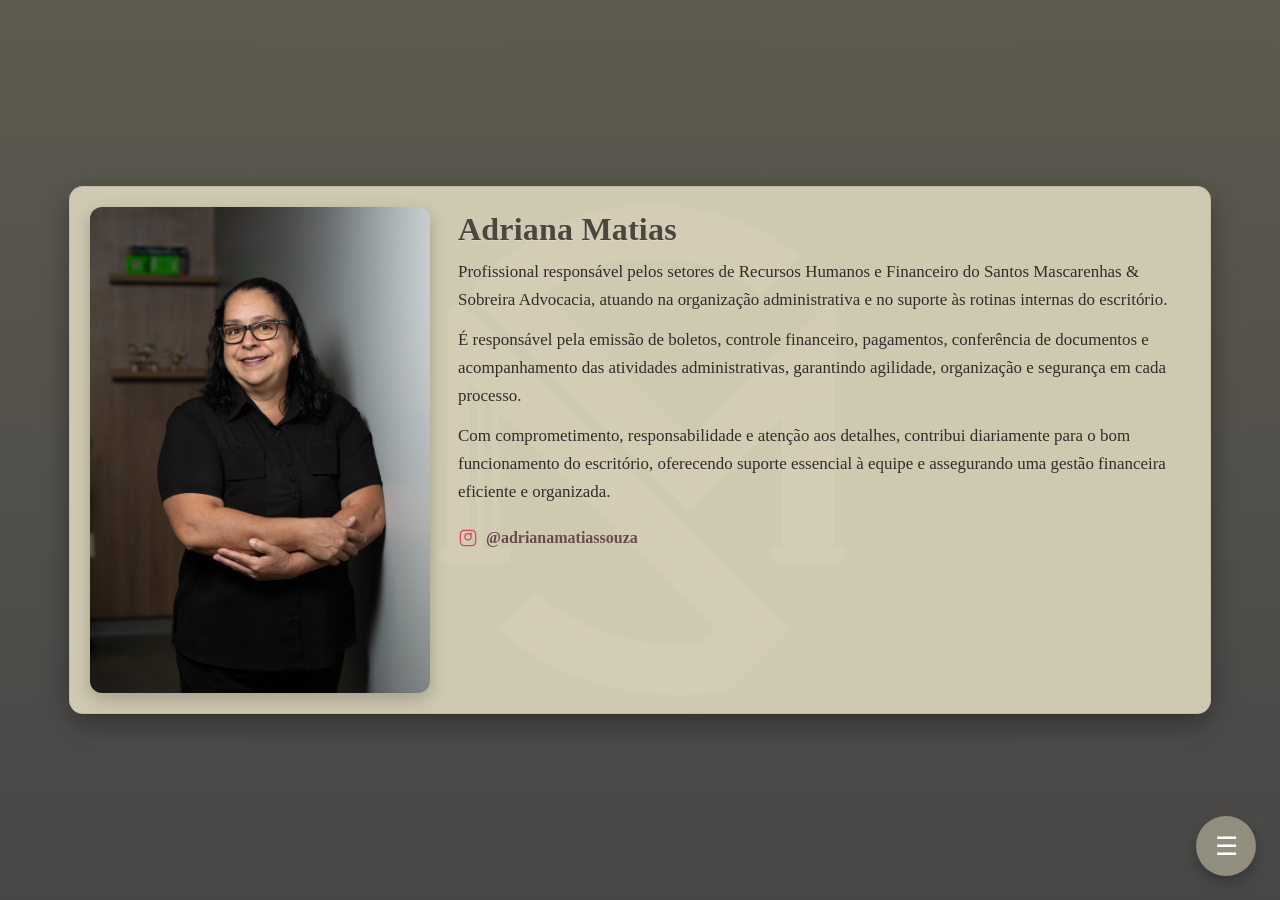
<file: adriana.html>
<!DOCTYPE html>
<html lang="pt-br">
<head>
  <meta charset="UTF-8" />
  <meta name="viewport" content="width=device-width, initial-scale=1" />
  <title>Perfil – SMS</title>

  <style>
    /* ===== Fundo do site ===== */
    body{
  margin:0; padding:0;
  font-family:Georgia,serif; color:#3f3c35;
  background:
    linear-gradient(to bottom, rgba(126,115,82,.35), rgba(41,38,38,.15)),
    url('SMS ADV.jpg') center/cover fixed no-repeat;

  /* Centralização vertical + horizontal */
  display:flex;
  justify-content:center;   /* eixo X (horizontal) */
  align-items:center;       /* eixo Y (vertical) */
  min-height:100vh;         /* ocupa altura inteira */
}

.perfil-advogado{
  display:grid; grid-template-columns:340px 1fr; gap:28px;
  max-width:1100px;
  padding:20px; border-radius:14px;
  background:rgba(214,207,183,.96);
  box-shadow:0 10px 28px rgba(0,0,0,.35);
  border:1px solid rgba(0,0,0,.08);
}

    /* ===== Foto com efeito (desktop) ===== */
    .perfil-foto {
      position: relative;
      border-radius: 12px;
      overflow: hidden;
      box-shadow: 0 6px 18px rgba(0,0,0,.22);
      /* proporção agradável para retrato */
      aspect-ratio: 7 / 10;
      width: 100%;
      height: auto;
    }
    .perfil-foto img {
      position: absolute; inset: 0;
      width: 100%; height: 100%;
      object-fit: cover;
      transition: opacity .35s ease;
    }
    .perfil-foto img:last-child { opacity: 0; }
    .perfil-foto:hover img:first-child { opacity: 0; }
    .perfil-foto:hover img:last-child  { opacity: 1; }

    /* ===== Texto ===== */
    .perfil-texto { align-self: start; }
    .perfil-texto h2{
      margin: 4px 0 10px;
      font-size: 2rem;
      color: #4a473f;
      letter-spacing:.2px;
      text-shadow: 0 1px 0 rgba(255,255,255,.25);
    }
    .perfil-texto p{
      margin: 0 0 12px;
      font-size: 1.06rem;
      line-height: 1.65;
      color: #2f2e2a;
      text-align: left; /* leitura melhor que 'justify' */
    }

    /* ===== Instagram ===== */
    .instagram-link{
      display:inline-flex; align-items:center; gap:8px;
      margin-top: 10px;
      font-weight: 600;
      color:#684c4c;
      text-decoration:none;
    }
    .instagram-link:hover{ text-decoration:underline; }
    .instagram-link svg{ fill:#e4405f; }

    /* ===== FAB ===== */
    .menu-fab{ position: fixed; right: 24px; bottom: 24px; z-index: 9999; font-family: Arial, sans-serif; }
    .fab-button{
      background:#918e7d; color:#fff; border:0; border-radius:50%;
      width:60px; height:60px; font-size:26px; cursor:pointer;
      box-shadow:0 6px 14px rgba(0,0,0,.25);
      transition: transform .25s ease, background-color .25s ease;
    }
    .fab-button:hover{ transform: scale(1.06); background:#7f7b69; }
    .fab-menu{
      display:none; position:absolute; right:0; bottom:72px; min-width: 150px;
      background:#ffffffee; border-radius:10px; padding:8px 0;
      box-shadow: 0 10px 24px rgba(0,0,0,.18);
    }
    .fab-menu a{ display:block; padding:10px 16px; color:#333; text-decoration:none; font-weight:600; }
    .fab-menu a:hover{ background:#f3f3f3; }
    .fab-open .fab-menu{ display:flex; flex-direction:column; }

    /* ===== Tablets (até 900px) ===== */
    @media (max-width: 900px){
      .perfil-advogado{
        grid-template-columns: 300px 1fr;
        gap: 22px;
        margin: 24px 16px;
        padding: 18px;
      }
      .perfil-texto h2{ font-size: 1.8rem; }
      .perfil-texto p { font-size: 1.02rem; }
    }

    /* ===== Celulares (até 600px) ===== */
    @media (max-width: 600px){
      /* fundo não fixo e com cover para desempenho */
      body{ background-attachment: scroll; background-size: cover; }

      /* card em coluna única */
      .perfil-advogado{
        grid-template-columns: 1fr;
        gap: 16px;
        margin: 14px 10px 24px;
        padding: 14px;
        box-shadow: 0 8px 18px rgba(0,0,0,.28);
        border-radius: 12px;
      }

      /* foto ocupa toda a largura e mantém proporção */
      .perfil-foto{ aspect-ratio: 4 / 5; border-radius: 10px; }
      /* desativa efeito hover em telas touch */
      @media (hover: none){
        .perfil-foto img:last-child{ display:none; }
        .perfil-foto img:first-child{ opacity:1 !important; }
      }

      /* tipografia mais enxuta e sem sombras */
      .perfil-texto h2{
        font-size: 1.35rem;
        line-height: 1.25;
        text-shadow: none;
        text-align: left;
      }
      .perfil-texto p{
        font-size: .98rem;
        line-height: 1.6;
        text-shadow: none;
        margin-bottom: 10px;
      }

      .instagram-link{ font-size: .98rem; }

      /* FAB menor e mais afastado */
      .fab-button{ width: 50px; height: 50px; font-size: 22px; }
      .menu-fab{ right: 14px; bottom: 14px; }
      .fab-menu a{ padding: 9px 14px; font-size: .95rem; }
    }
  </style>
</head>
<body>

  <!-- Perfil -->
  <section class="perfil-advogado">
    <div class="perfil-foto" aria-label="Foto da Estagiária com efeito hover">
      <img src="adriana.jpg" alt="Estagiária Gabriela Rocha da Silva">
      <img src="adriana 1.jpg" alt="Estagiária Gabriela Rocha da Silva (hover)">
    </div>

    <div class="perfil-texto">
      <h2>Adriana Matias</h2>
      <p>  Profissional responsável pelos setores de Recursos Humanos e Financeiro do Santos Mascarenhas & Sobreira Advocacia, atuando na organização administrativa e no suporte às rotinas internas do escritório.</p>
      <p>  É responsável pela emissão de boletos, controle financeiro, pagamentos, conferência de documentos e acompanhamento das atividades administrativas, garantindo agilidade, organização e segurança em cada processo.</p>
      <p>  Com comprometimento, responsabilidade e atenção aos detalhes, contribui diariamente para o bom funcionamento do escritório, oferecendo suporte essencial à equipe e assegurando uma gestão financeira eficiente e organizada.</p>

      <a href="https://www.instagram.com/adrianamatiassouza?utm_source=ig_web_button_share_sheet&igsh=ZDNlZDc0MzIxNw==" target="_blank" rel="noopener" class="instagram-link" aria-label="Instagram da SMS Advocacia">
        <svg xmlns="http://www.w3.org/2000/svg" width="20" height="20" viewBox="0 0 24 24"><path d="M7.75 2h8.5A5.75 5.75 0 0 1 22 7.75v8.5A5.75 5.75 0 0 1 16.25 22h-8.5A5.75 5.75 0 0 1 2 16.25v-8.5A5.75 5.75 0 0 1 7.75 2zm0 1.5A4.25 4.25 0 0 0 3.5 7.75v8.5A4.25 4.25 0 0 0 7.75 20.5h8.5a4.25 4.25 0 0 0 4.25-4.25v-8.5A4.25 4.25 0 0 0 16.25 3.5h-8.5zm4.25 2.5a4.5 4.5 0 1 1 0 9 4.5 4.5 0 0 1 0-9zm0 1.5a3 3 0 1 0 0 6 3 3 0 0 0 0-6zm4.75-.75a1.125 1.125 0 1 1-2.25 0 1.125 1.125 0 0 1 2.25 0z"/></svg>
        @adrianamatiassouza
      </a>
    </div>
  </section>

  <!-- FAB -->
  <div class="menu-fab" id="fab" aria-label="Menu flutuante">
    <button class="fab-button" aria-haspopup="true" aria-expanded="false" aria-controls="fab-menu" aria-label="Abrir menu de navegação" onclick="toggleFab()">☰</button>
    <nav id="fab-menu" class="fab-menu" role="menu" aria-hidden="true">
      <a href="index.html" role="menuitem">Início</a>
      <a href="equipe.html" role="menuitem">Equipe</a>
    </nav>
  </div>

  <script>
    function toggleFab() {
      const fab = document.getElementById('fab');
      const menu = document.getElementById('fab-menu');
      fab.classList.toggle('fab-open');
      const isOpen = fab.classList.contains('fab-open');
      menu.setAttribute('aria-hidden', !isOpen);
      fab.querySelector('button').setAttribute('aria-expanded', isOpen);
    }
  </script>
</body>
</html>
</file>
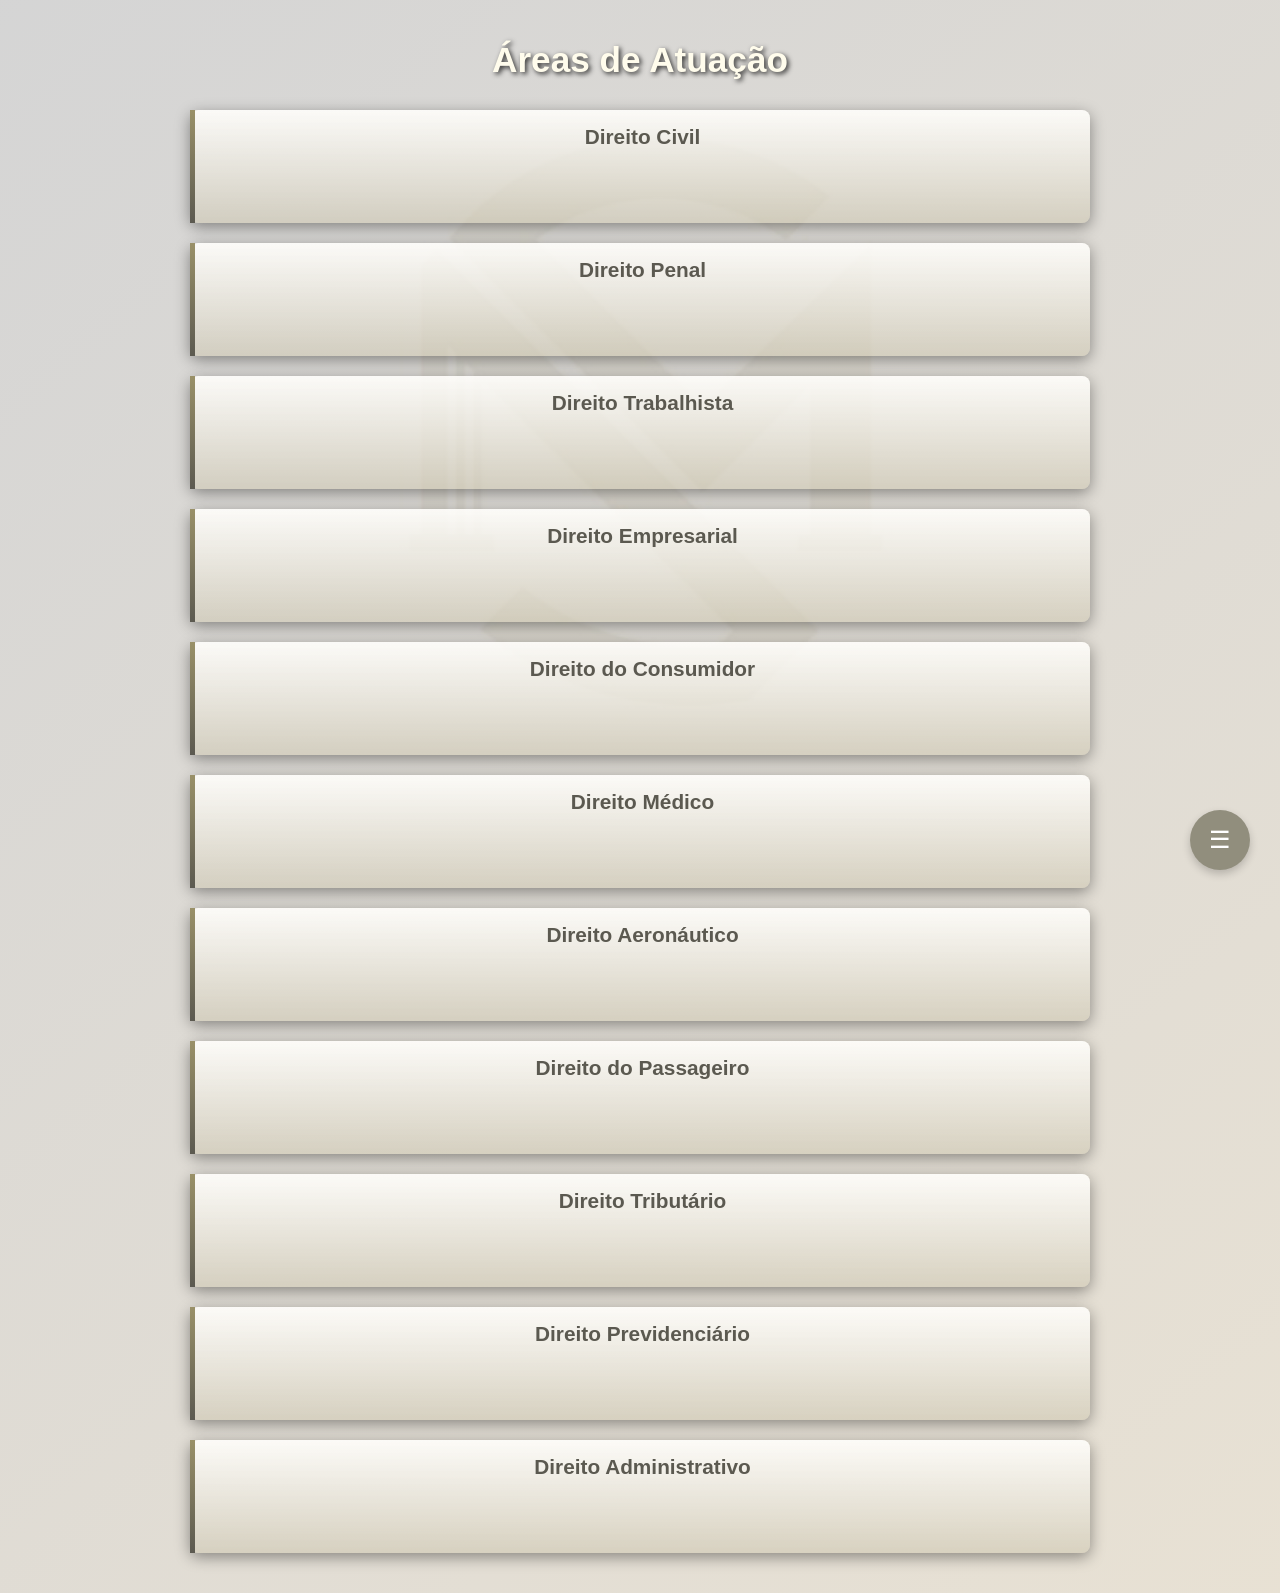
<file: areas.html>
<!DOCTYPE html>
<html lang="pt-br">
<head>
  <meta charset="UTF-8" />
  <meta name="viewport" content="width=device-width, initial-scale=1" />
  <title>Áreas de Atuação - SMS</title>
  <style>
    /* Estilos Gerais */
    body {
      font-family: Arial, sans-serif;
      margin: 0;
      padding: 0;
      background:
        linear-gradient(
          to bottom right,
          rgba(44, 44, 44, 0.2), /* Cinza escuro */
          rgba(191, 164, 111, 0.3) /* Dourado escuro */
        ),
        url('logo site todo.jpg') no-repeat center center fixed;
      background-size: 150%; /* Aumenta a imagem */
      color: #fffcec;
    }

    .areas {
      max-width: 900px;
      margin: 40px auto;
      padding: 0 20px;
    }

    .areas h2 {
      text-align: center;
      color: #fffcec;
      text-shadow: 2px 2px 5px rgba(0, 0, 0, 0.8);
      margin-bottom: 30px;
      font-size: 2.2rem;
    }

    .area {
      background: linear-gradient(
        to bottom,
        rgba(255, 254, 251, 0.9),
        rgba(204, 197, 174, 0.529)
      );
      margin-bottom: 20px;
      padding: 15px 20px;
      border-left: 5px solid transparent;
      border-image: linear-gradient(to bottom, #9a9168, #5b5950) 1;
      border-radius: 8px;
      cursor: pointer;
      transition: background-color 0.3s ease, transform 0.3s ease;
      color: #5b5950;
      box-shadow: 0 4px 15px rgba(0, 0, 0, 0.4);
      display: flex;
      flex-direction: column;
      align-items: center;
      text-align: center;
    }

    .area:hover {
      background-color: #464543;
      box-shadow: 0 4px 14px rgba(0, 0, 0, 0.1);
      transform: translateY(-2px);
      color: #fffcec;
    }

    .area h3 {
      margin: 0;
      font-size: 1.3rem;
    }

    .descricao {
      overflow: hidden;
      max-height: 0;
      transition: max-height 0.4s ease, opacity 0.4s ease;
      opacity: 0;
      color: #333;
      margin: 15px auto 0;
      padding: 20px;
      font-size: 1rem;
      line-height: 1.7;
      background: linear-gradient(135deg, #fffbf3, #f1f1f1);
      border: 2px solid #cbd6e2;
      border-left: 6px solid #5b5950;
      border-radius: 12px;
      width: 85%;
      max-width: 600px;
      box-shadow: 0 4px 10px rgba(0, 0, 0, 0.08);
      position: relative;
      text-align: center;
      color: #5b5950;
    }

    .area.ativa .descricao {
      max-height: 500px; /* suficiente para 2-3 parágrafos curtos */
      opacity: 1;
    }

    /* Link WhatsApp dentro da descrição */
    .whatsapp-link {
      display: inline-block;
      margin-top: 15px;
      color: #5b5950;
      font-weight: bold;
      text-decoration: none;
      transition: color 0.3s ease;
    }

    .whatsapp-link:hover {
      color: #918e7d;
    }

    /* Botão flutuante */
    .menu-fab {
      position: fixed;
      bottom: 30px;
      right: 30px;
      z-index: 999;
    }

    .fab-button {
      background-color: #918e7d;
      color: white;
      border: none;
      border-radius: 50%;
      width: 60px;
      height: 60px;
      font-size: 24px;
      box-shadow: 0 4px 8px rgba(0, 0, 0, 0.2);
      cursor: pointer;
      transition: transform 0.3s ease, background-color 0.3s ease;
    }

    .fab-button:hover {
      transform: scale(1.1);
      background-color: #6e6b5c;
    }

    .fab-menu {
      display: none;
      flex-direction: column;
      position: absolute;
      bottom: 70px;
      right: 0;
      background-color: #fff;
      border-radius: 10px;
      box-shadow: 0 4px 12px rgba(0, 0, 0, 0.15);
      padding: 10px 0;
      min-width: 140px;
      text-align: right;
      z-index: 9999;
    }

    .fab-menu a {
      text-decoration: none;
      color: #333;
      padding: 10px 20px;
      transition: background-color 0.3s ease;
      font-weight: bold;
      white-space: nowrap;
      display: block;
    }

    .fab-menu a:hover {
      background-color: #f0f0f0;
    }

    .fab-open .fab-menu {
      display: flex;
    }

    /* =======================
       RESPONSIVIDADE GERAL
       ======================= */

    /* Até 768px (tablets e celulares em paisagem) */
    @media (max-width: 768px) {
      .areas {
        max-width: 95%;
        margin: 20px auto;
        padding: 0 10px;
      }

      .areas h2 {
        font-size: 1.8rem;
        margin-bottom: 20px;
      }

      .area {
        padding: 12px 15px;
      }

      .area h3 {
        font-size: 1.2rem;
      }

      .descricao {
        width: 95%;
        padding: 15px;
        font-size: 0.95rem;
      }

      .fab-button {
        width: 50px;
        height: 50px;
        font-size: 20px;
      }

      .menu-fab {
        bottom: 20px;
        right: 20px;
      }

      .fab-menu {
        min-width: 120px;
      }
    }

    /* =========================================
       BLOCO EXCLUSIVO PARA CELULAR (≤600px)
       Ajuste aqui tamanhos/espacamentos mobile
       ========================================= */
    @media (max-width: 600px) {
      body {
        /* desempenho melhor no mobile */
        background-attachment: scroll;
        background-size: cover; /* cobre a tela no celular */
      }

      .areas {
        margin: 18px auto;
        padding: 0 12px;
      }

      .areas h2 {
        font-size: 1.6rem;
        margin-bottom: 16px;
        line-height: 1.2;
      }

      .area {
        padding: 12px 12px;
        border-radius: 10px;
      }

      .area h3 {
        font-size: 1.1rem;
      }

      .descricao {
        width: 100%;
        padding: 12px;
        font-size: 0.95rem;
        line-height: 1.6;
        max-height: 0; /* base */
      }

      .area.ativa .descricao {
        max-height: 800px; /* mais alto para caber textos maiores no celular */
      }

      .whatsapp-link {
        font-size: 0.95rem;
      }

      .fab-button {
        width: 48px;
        height: 48px;
        font-size: 18px;
      }

      .fab-menu a {
        padding: 9px 14px;
        font-size: 0.95rem;
      }
    }
  </style>
</head>
<body>

<section class="areas">
  <h2>Áreas de Atuação</h2>

  <div class="area" onclick="toggleDescricao(this)">
    <h3>Direito Civil</h3>
    <div class="descricao">
      Atua em conflitos do cotidiano que envolvem contratos, propriedades, responsabilidade civil, direito de família e sucessões, garantindo soluções jurídicas eficazes e personalizadas para proteger seus direitos e interesses.
      <a href="https://wa.me/556282125318" target="_blank" class="whatsapp-link" rel="noopener">Para saber mais, fale com um de nossos especialistas</a>
    </div>
  </div>

  <div class="area" onclick="toggleDescricao(this)">
    <h3>Direito Penal</h3>
    <div class="descricao">
      Defesa criminal ampla, incluindo acompanhamento de inquéritos, audiências, recursos e medidas cautelares, assegurando o respeito aos direitos fundamentais e a melhor estratégia para o seu caso.
      <a href="https://wa.me/556282125318" target="_blank" class="whatsapp-link" rel="noopener">Para saber mais, fale com um de nossos especialistas</a>
    </div>
  </div>

  <div class="area" onclick="toggleDescricao(this)">
    <h3>Direito Trabalhista</h3>
    <div class="descricao">
      Orientação e representação em questões trabalhistas, como reclamações, rescisões, reconhecimento de vínculo, assédio moral e direitos do trabalhador, com foco na valorização e proteção do seu trabalho.
      <a href="https://wa.me/556282125318" target="_blank" class="whatsapp-link" rel="noopener">Para saber mais, fale com um de nossos especialistas</a>
    </div>
  </div>

  <div class="area" onclick="toggleDescricao(this)">
    <h3>Direito Empresarial</h3>
    <div class="descricao">
      Consultoria e assessoria jurídica para empresas, envolvendo contratos, societário, negociações comerciais, recuperação judicial e planejamento estratégico para fortalecer e proteger seu negócio.
      <a href="https://wa.me/556282125318" target="_blank" class="whatsapp-link" rel="noopener">Para saber mais, fale com um de nossos especialistas</a>
    </div>
  </div>

  <div class="area" onclick="toggleDescricao(this)">
    <h3>Direito do Consumidor</h3>
    <div class="descricao">
      Defesa dos direitos do consumidor em casos de cobranças indevidas, vícios, falhas na prestação de serviços e produtos, além de indenizações materiais e morais.
      <a href="https://wa.me/556282125318" target="_blank" class="whatsapp-link" rel="noopener">Para saber mais, fale com um de nossos especialistas</a>
    </div>
  </div>

  <div class="area" onclick="toggleDescricao(this)">
    <h3>Direito Médico</h3>
    <div class="descricao">
      Atuação especializada em responsabilidade médica, ética profissional e defesa jurídica em processos administrativos e judiciais relacionados à área da saúde.
      <a href="https://wa.me/556282125318" target="_blank" class="whatsapp-link" rel="noopener">Para saber mais, fale com um de nossos especialistas</a>
    </div>
  </div>

  <div class="area" onclick="toggleDescricao(this)">
    <h3>Direito Aeronáutico</h3>
    <div class="descricao">
      Assessoria jurídica em cancelamento e atraso de voos, extravio de bagagens, overbooking, acidentes aeronáuticos, indenizações, responsabilidade civil de companhias aéreas e defesa dos direitos de passageiros e empresas do setor.
      <a href="https://wa.me/556282125318" target="_blank" class="whatsapp-link" rel="noopener">Para saber mais, fale com um de nossos especialistas</a>
    </div>
  </div>

  <div class="area" onclick="toggleDescricao(this)">
    <h3>Direito do Passageiro</h3>
    <div class="descricao">
      Atuação em casos de atraso ou cancelamento de voos, perda de conexão, extravio de bagagem, overbooking, negativa de embarque e pedidos de indenização por danos materiais e morais.
      <a href="https://wa.me/556282125318" target="_blank" class="whatsapp-link" rel="noopener">Para saber mais, fale com um de nossos especialistas</a>
    </div>
  </div>

  <div class="area" onclick="toggleDescricao(this)">
    <h3>Direito Tributário</h3>
    <div class="descricao">
      Atuação em cobranças indevidas de tributos, execuções fiscais, parcelamentos, recuperação de créditos tributários e defesa dos direitos do contribuinte.
      <a href="https://wa.me/556282125318" target="_blank" class="whatsapp-link" rel="noopener">Para saber mais, fale com um de nossos especialistas</a>
    </div>
  </div>

  <div class="area" onclick="toggleDescricao(this)">
    <h3>Direito Previdenciário</h3>
    <div class="descricao">
      Atuação na concessão e revisão de benefícios do INSS, aposentadorias, auxílio-doença, aposentadoria por invalidez, pensão por morte e BPC/LOAS.
      <a href="https://wa.me/556282125318" target="_blank" class="whatsapp-link" rel="noopener">Para saber mais, fale com um de nossos especialistas</a>
    </div>
  </div>

  <div class="area" onclick="toggleDescricao(this)">
    <h3>Direito Administrativo</h3>
    <div class="descricao">
      Defesa de servidores públicos, concursos públicos, processos administrativos disciplinares, licitações, contratos administrativos, improbidade administrativa e ações contra a Administração Pública.
      <a href="https://wa.me/556282125318" target="_blank" class="whatsapp-link" rel="noopener">Para saber mais, fale com um de nossos especialistas</a>
    </div>
  </div>
</section>

  <!-- Botão flutuante -->
  <div class="menu-fab" id="fab">
    <button class="fab-button" aria-label="Abrir menu" onclick="toggleFab()">☰</button>
    <div class="fab-menu" role="menu">
      <a href="index.html" role="menuitem">Início</a>
      <a href="https://wa.me/556282125318" target="_blank" rel="noopener noreferrer" role="menuitem">📱 WhatsApp</a>
    </div>
  </div>

<script>
  function toggleDescricao(elemento) {
    const areas = document.querySelectorAll('.area');
    areas.forEach(area => {
      if (area !== elemento) {
        area.classList.remove('ativa');
      }
    });
    elemento.classList.toggle('ativa');
  }

  function toggleFab() {
    document.getElementById('fab').classList.toggle('fab-open');
  }
</script>

</body>
</html>
</file>
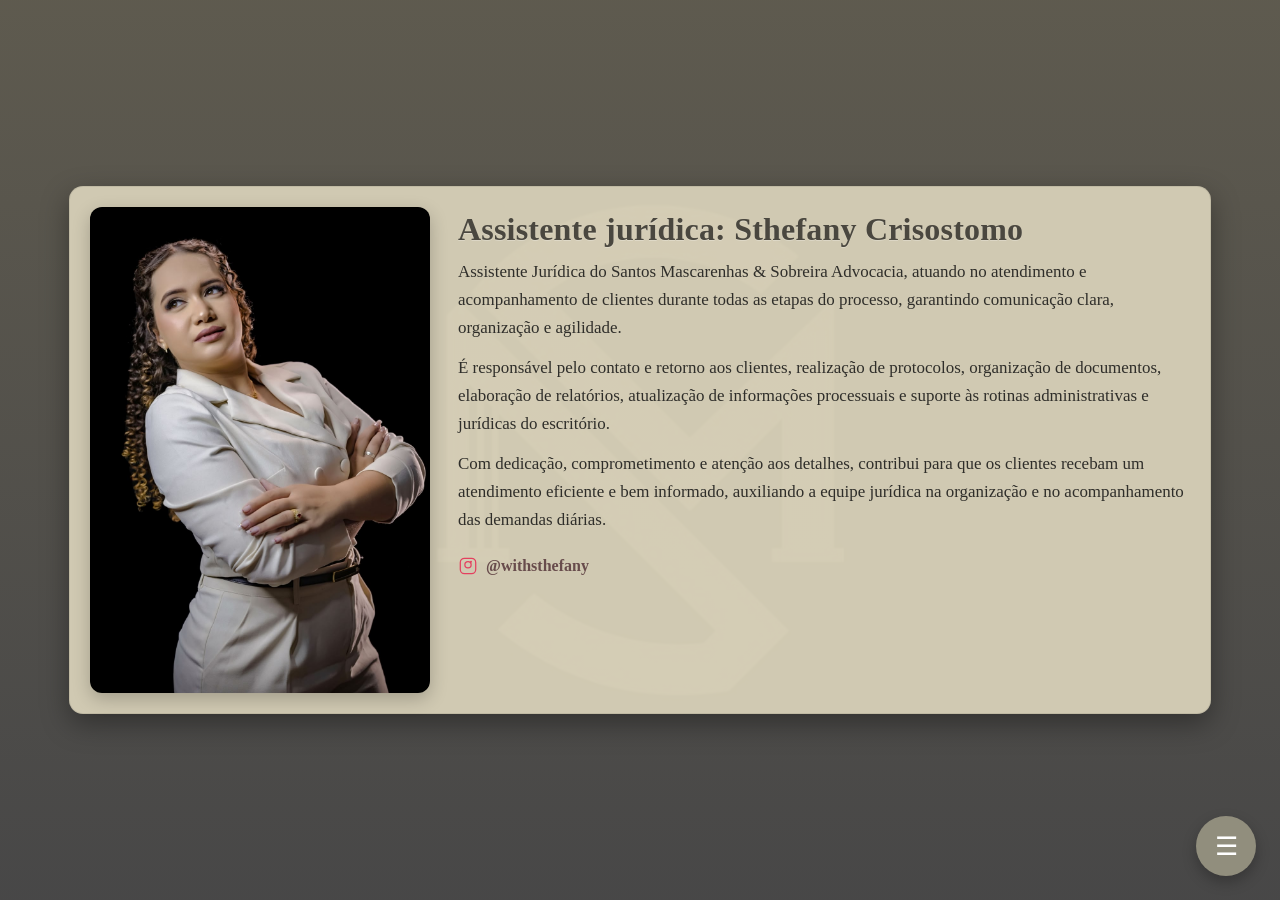
<file: gabriela.html>
<!DOCTYPE html>
<html lang="pt-br">
<head>
  <meta charset="UTF-8" />
  <meta name="viewport" content="width=device-width, initial-scale=1" />
  <title>Perfil – SMS</title>

  <style>
    /* ===== Fundo do site ===== */
    body{
  margin:0; padding:0;
  font-family:Georgia,serif; color:#3f3c35;
  background:
    linear-gradient(to bottom, rgba(126,115,82,.35), rgba(41,38,38,.15)),
    url('SMS ADV.jpg') center/cover fixed no-repeat;

  /* Centralização vertical + horizontal */
  display:flex;
  justify-content:center;   /* eixo X (horizontal) */
  align-items:center;       /* eixo Y (vertical) */
  min-height:100vh;         /* ocupa altura inteira */
}

.perfil-advogado{
  display:grid; grid-template-columns:340px 1fr; gap:28px;
  max-width:1100px;
  padding:20px; border-radius:14px;
  background:rgba(214,207,183,.96);
  box-shadow:0 10px 28px rgba(0,0,0,.35);
  border:1px solid rgba(0,0,0,.08);
}

    /* ===== Foto com efeito (desktop) ===== */
    .perfil-foto {
      position: relative;
      border-radius: 12px;
      overflow: hidden;
      box-shadow: 0 6px 18px rgba(0,0,0,.22);
      /* proporção agradável para retrato */
      aspect-ratio: 7 / 10;
      width: 100%;
      height: auto;
    }
    .perfil-foto img {
      position: absolute; inset: 0;
      width: 100%; height: 100%;
      object-fit: cover;
      transition: opacity .35s ease;
    }
    .perfil-foto img:last-child { opacity: 0; }
    .perfil-foto:hover img:first-child { opacity: 0; }
    .perfil-foto:hover img:last-child  { opacity: 1; }

    /* ===== Texto ===== */
    .perfil-texto { align-self: start; }
    .perfil-texto h2{
      margin: 4px 0 10px;
      font-size: 2rem;
      color: #4a473f;
      letter-spacing:.2px;
      text-shadow: 0 1px 0 rgba(255,255,255,.25);
    }
    .perfil-texto p{
      margin: 0 0 12px;
      font-size: 1.06rem;
      line-height: 1.65;
      color: #2f2e2a;
      text-align: left; /* leitura melhor que 'justify' */
    }

    /* ===== Instagram ===== */
    .instagram-link{
      display:inline-flex; align-items:center; gap:8px;
      margin-top: 10px;
      font-weight: 600;
      color:#684c4c;
      text-decoration:none;
    }
    .instagram-link:hover{ text-decoration:underline; }
    .instagram-link svg{ fill:#e4405f; }

    /* ===== FAB ===== */
    .menu-fab{ position: fixed; right: 24px; bottom: 24px; z-index: 9999; font-family: Arial, sans-serif; }
    .fab-button{
      background:#918e7d; color:#fff; border:0; border-radius:50%;
      width:60px; height:60px; font-size:26px; cursor:pointer;
      box-shadow:0 6px 14px rgba(0,0,0,.25);
      transition: transform .25s ease, background-color .25s ease;
    }
    .fab-button:hover{ transform: scale(1.06); background:#7f7b69; }
    .fab-menu{
      display:none; position:absolute; right:0; bottom:72px; min-width: 150px;
      background:#ffffffee; border-radius:10px; padding:8px 0;
      box-shadow: 0 10px 24px rgba(0,0,0,.18);
    }
    .fab-menu a{ display:block; padding:10px 16px; color:#333; text-decoration:none; font-weight:600; }
    .fab-menu a:hover{ background:#f3f3f3; }
    .fab-open .fab-menu{ display:flex; flex-direction:column; }

    /* ===== Tablets (até 900px) ===== */
    @media (max-width: 900px){
      .perfil-advogado{
        grid-template-columns: 300px 1fr;
        gap: 22px;
        margin: 24px 16px;
        padding: 18px;
      }
      .perfil-texto h2{ font-size: 1.8rem; }
      .perfil-texto p { font-size: 1.02rem; }
    }

    /* ===== Celulares (até 600px) ===== */
    @media (max-width: 600px){
      /* fundo não fixo e com cover para desempenho */
      body{ background-attachment: scroll; background-size: cover; }

      /* card em coluna única */
      .perfil-advogado{
        grid-template-columns: 1fr;
        gap: 16px;
        margin: 14px 10px 24px;
        padding: 14px;
        box-shadow: 0 8px 18px rgba(0,0,0,.28);
        border-radius: 12px;
      }

      /* foto ocupa toda a largura e mantém proporção */
      .perfil-foto{ aspect-ratio: 4 / 5; border-radius: 10px; }
      /* desativa efeito hover em telas touch */
      @media (hover: none){
        .perfil-foto img:last-child{ display:none; }
        .perfil-foto img:first-child{ opacity:1 !important; }
      }

      /* tipografia mais enxuta e sem sombras */
      .perfil-texto h2{
        font-size: 1.35rem;
        line-height: 1.25;
        text-shadow: none;
        text-align: left;
      }
      .perfil-texto p{
        font-size: .98rem;
        line-height: 1.6;
        text-shadow: none;
        margin-bottom: 10px;
      }

      .instagram-link{ font-size: .98rem; }

      /* FAB menor e mais afastado */
      .fab-button{ width: 50px; height: 50px; font-size: 22px; }
      .menu-fab{ right: 14px; bottom: 14px; }
      .fab-menu a{ padding: 9px 14px; font-size: .95rem; }
    }
  </style>
</head>
<body>

  <!-- Perfil -->
  <section class="perfil-advogado">
    <div class="perfil-foto" aria-label="Foto da Estagiária com efeito hover">
      <img src="gabriela 01.jpeg" alt="Estagiária Gabriela Rocha da Silva">
      <img src="gabriela 02.jpeg" alt="Estagiária Gabriela Rocha da Silva (hover)">
    </div>

    <div class="perfil-texto">
      <h2>Assistente jurídica: Sthefany Crisostomo</h2>
      <p>Assistente Jurídica do Santos Mascarenhas & Sobreira Advocacia, atuando no atendimento e acompanhamento de clientes durante todas as etapas do processo, garantindo comunicação clara, organização e agilidade.</p>
      <p>É responsável pelo contato e retorno aos clientes, realização de protocolos, organização de documentos, elaboração de relatórios, atualização de informações processuais e suporte às rotinas administrativas e jurídicas do escritório.</p>
      <p>Com dedicação, comprometimento e atenção aos detalhes, contribui para que os clientes recebam um atendimento eficiente e bem informado, auxiliando a equipe jurídica na organização e no acompanhamento das demandas diárias.</p>

      <a href="https://www.instagram.com/withsthefany?utm_source=ig_web_button_share_sheet&igsh=ZDNlZDc0MzIxNw==" target="_blank" rel="noopener" class="instagram-link" aria-label="Instagram da SMS Advocacia">
        <svg xmlns="http://www.w3.org/2000/svg" width="20" height="20" viewBox="0 0 24 24"><path d="M7.75 2h8.5A5.75 5.75 0 0 1 22 7.75v8.5A5.75 5.75 0 0 1 16.25 22h-8.5A5.75 5.75 0 0 1 2 16.25v-8.5A5.75 5.75 0 0 1 7.75 2zm0 1.5A4.25 4.25 0 0 0 3.5 7.75v8.5A4.25 4.25 0 0 0 7.75 20.5h8.5a4.25 4.25 0 0 0 4.25-4.25v-8.5A4.25 4.25 0 0 0 16.25 3.5h-8.5zm4.25 2.5a4.5 4.5 0 1 1 0 9 4.5 4.5 0 0 1 0-9zm0 1.5a3 3 0 1 0 0 6 3 3 0 0 0 0-6zm4.75-.75a1.125 1.125 0 1 1-2.25 0 1.125 1.125 0 0 1 2.25 0z"/></svg>
        @withsthefany
      </a>
    </div>
  </section>

  <!-- FAB -->
  <div class="menu-fab" id="fab" aria-label="Menu flutuante">
    <button class="fab-button" aria-haspopup="true" aria-expanded="false" aria-controls="fab-menu" aria-label="Abrir menu de navegação" onclick="toggleFab()">☰</button>
    <nav id="fab-menu" class="fab-menu" role="menu" aria-hidden="true">
      <a href="index.html" role="menuitem">Início</a>
      <a href="equipe.html" role="menuitem">Equipe</a>
    </nav>
  </div>

  <script>
    function toggleFab() {
      const fab = document.getElementById('fab');
      const menu = document.getElementById('fab-menu');
      fab.classList.toggle('fab-open');
      const isOpen = fab.classList.contains('fab-open');
      menu.setAttribute('aria-hidden', !isOpen);
      fab.querySelector('button').setAttribute('aria-expanded', isOpen);
    }
  </script>
</body>
</html>
</file>
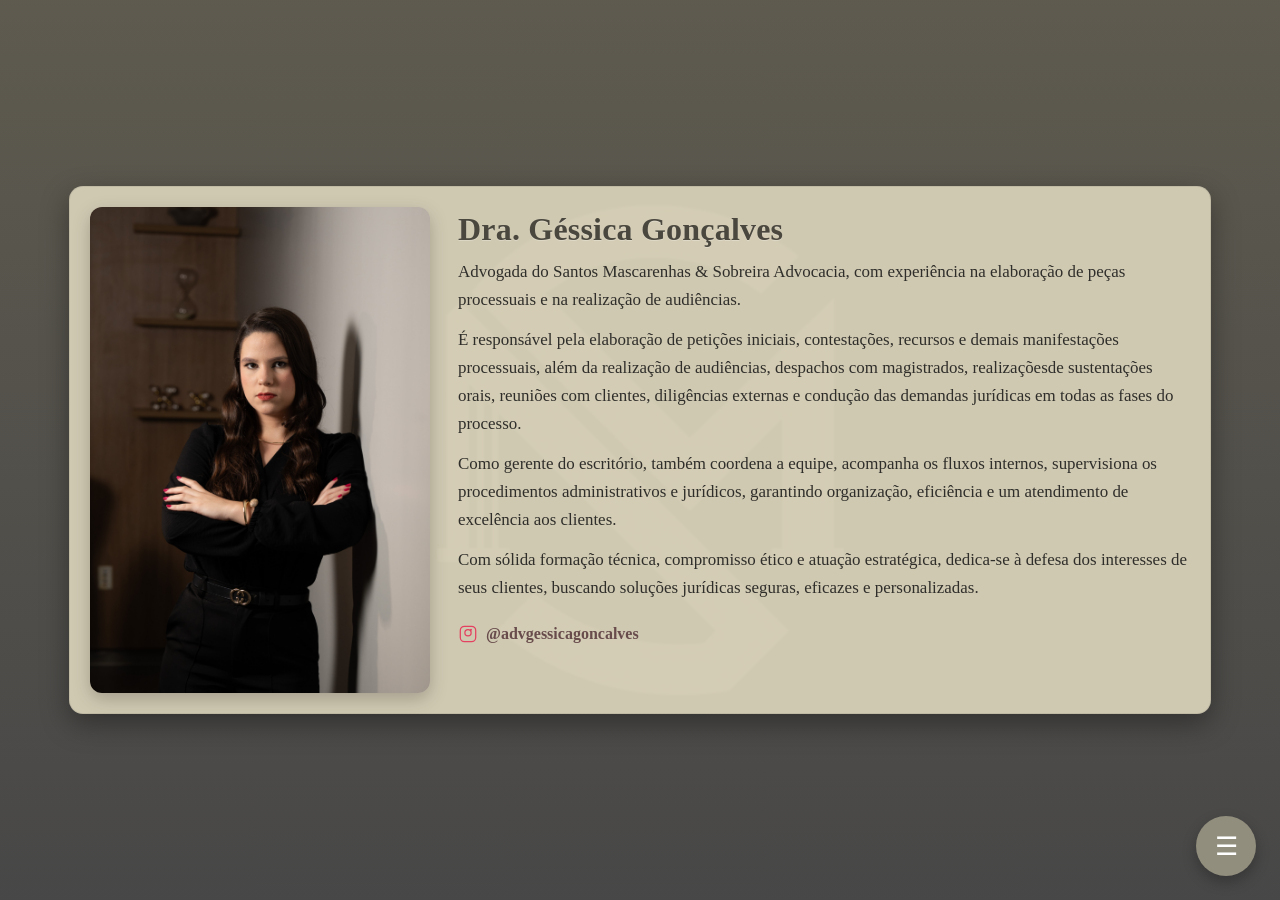
<file: gessica.html>
<!DOCTYPE html>
<html lang="pt-br">
<head>
  <meta charset="UTF-8" />
  <meta name="viewport" content="width=device-width, initial-scale=1" />
  <title>Perfil – SMS</title>

  <style>
    /* ===== Fundo do site ===== */
    body{
  margin:0; padding:0;
  font-family:Georgia,serif; color:#3f3c35;
  background:
    linear-gradient(to bottom, rgba(126,115,82,.35), rgba(41,38,38,.15)),
    url('SMS ADV.jpg') center/cover fixed no-repeat;

  /* Centralização vertical + horizontal */
  display:flex;
  justify-content:center;   /* eixo X (horizontal) */
  align-items:center;       /* eixo Y (vertical) */
  min-height:100vh;         /* ocupa altura inteira */
}

.perfil-advogado{
  display:grid; grid-template-columns:340px 1fr; gap:28px;
  max-width:1100px;
  padding:20px; border-radius:14px;
  background:rgba(214,207,183,.96);
  box-shadow:0 10px 28px rgba(0,0,0,.35);
  border:1px solid rgba(0,0,0,.08);
}

    /* ===== Foto com efeito (desktop) ===== */
    .perfil-foto {
      position: relative;
      border-radius: 12px;
      overflow: hidden;
      box-shadow: 0 6px 18px rgba(0,0,0,.22);
      aspect-ratio: 7 / 10;
      width: 100%;
      height: auto;
    }
    .perfil-foto img {
      position: absolute; inset: 0;
      width: 100%; height: 100%;
      object-fit: cover;
      transition: opacity .35s ease;
    }
    .perfil-foto img:last-child { opacity: 0; }
    .perfil-foto:hover img:first-child { opacity: 0; }
    .perfil-foto:hover img:last-child  { opacity: 1; }

    /* ===== Texto ===== */
    .perfil-texto { align-self: start; }
    .perfil-texto h2{
      margin: 4px 0 10px;
      font-size: 2rem;
      color: #4a473f;
      letter-spacing:.2px;
      text-shadow: 0 1px 0 rgba(255,255,255,.25);
    }
    .perfil-texto p{
      margin: 0 0 12px;
      font-size: 1.06rem;
      line-height: 1.65;
      color: #2f2e2a;
      text-align: left;
    }

    /* ===== Instagram ===== */
    .instagram-link{
      display:inline-flex; align-items:center; gap:8px;
      margin-top: 10px;
      font-weight: 600;
      color:#684c4c;
      text-decoration:none;
    }
    .instagram-link:hover{ text-decoration:underline; }
    .instagram-link svg{ fill:#e4405f; }

    /* ===== FAB ===== */
    .menu-fab{ position: fixed; right: 24px; bottom: 24px; z-index: 9999; font-family: Arial, sans-serif; }
    .fab-button{
      background:#918e7d; color:#fff; border:0; border-radius:50%;
      width:60px; height:60px; font-size:26px; cursor:pointer;
      box-shadow:0 6px 14px rgba(0,0,0,.25);
      transition: transform .25s ease, background-color .25s ease;
    }
    .fab-button:hover{ transform: scale(1.06); background:#7f7b69; }
    .fab-menu{
      display:none; position:absolute; right:0; bottom:72px; min-width: 150px;
      background:#ffffffee; border-radius:10px; padding:8px 0;
      box-shadow: 0 10px 24px rgba(0,0,0,.18);
    }
    .fab-menu a{ display:block; padding:10px 16px; color:#333; text-decoration:none; font-weight:600; }
    .fab-menu a:hover{ background:#f3f3f3; }
    .fab-open .fab-menu{ display:flex; flex-direction:column; }

    /* ===== Tablets (até 900px) ===== */
    @media (max-width: 900px){
      .perfil-advogado{
        grid-template-columns: 300px 1fr;
        gap: 22px;
        margin: 24px 16px;
        padding: 18px;
      }
      .perfil-texto h2{ font-size: 1.8rem; }
      .perfil-texto p { font-size: 1.02rem; }
    }

    /* ===== Celulares (até 600px) ===== */
    @media (max-width: 600px){
      body{ background-attachment: scroll; background-size: cover; }

      .perfil-advogado{
        grid-template-columns: 1fr;
        gap: 16px;
        margin: 14px 10px 24px;
        padding: 14px;
        box-shadow: 0 8px 18px rgba(0,0,0,.28);
        border-radius: 12px;
      }

      .perfil-foto{ aspect-ratio: 4 / 5; border-radius: 10px; }

      .perfil-texto h2{
        font-size: 1.35rem;
        line-height: 1.25;
        text-shadow: none;
        text-align: left;
      }
      .perfil-texto p{
        font-size: .98rem;
        line-height: 1.6;
        text-shadow: none;
        margin-bottom: 10px;
      }

      .instagram-link{ font-size: .98rem; }

      .fab-button{ width: 50px; height: 50px; font-size: 22px; }
      .menu-fab{ right: 14px; bottom: 14px; }
      .fab-menu a{ padding: 9px 14px; font-size: .95rem; }
    }

    /* Desativa o hover em telas touch (qualquer largura) */
    @media (hover: none){
      .perfil-foto img:last-child{ display:none; }
      .perfil-foto img:first-child{ opacity:1 !important; }
    }
  </style>
</head>
<body>

  <!-- Perfil -->
  <section class="perfil-advogado">
    <div class="perfil-foto" aria-label="Foto da Advogada com efeito hover">
      <img src="gessica 2.jpg" alt="Dra. Gessica">
      <img src="gessica 3.jpg" alt="Dra. Gessica (hover)">
    </div>

    <div class="perfil-texto">
      <h2>Dra. Géssica Gonçalves</h2>
      <p>Advogada do Santos Mascarenhas & Sobreira Advocacia, com experiência na elaboração de peças processuais e na realização de audiências.</p>
      <p>É responsável pela elaboração de petições iniciais, contestações, recursos e demais manifestações processuais, além da realização de audiências, despachos com magistrados, realizaçõesde sustentações orais, reuniões com clientes, diligências externas e condução das demandas jurídicas em todas as fases do processo.</p>
      <p>Como gerente do escritório, também coordena a equipe, acompanha os fluxos internos, supervisiona os procedimentos administrativos e jurídicos, garantindo organização, eficiência e um atendimento de excelência aos clientes.</p>
       <p>Com sólida formação técnica, compromisso ético e atuação estratégica, dedica-se à defesa dos interesses de seus clientes, buscando soluções jurídicas seguras, eficazes e personalizadas.</p>

      <a href="https://www.instagram.com/advgessicagoncalves?utm_source=ig_web_button_share_sheet&igsh=ZDNlZDc0MzIxNw==" target="_blank" rel="noopener" class="instagram-link" aria-label="Instagram da Dra. Gessica">
        <svg xmlns="http://www.w3.org/2000/svg" width="20" height="20" viewBox="0 0 24 24"><path d="M7.75 2h8.5A5.75 5.75 0 0 1 22 7.75v8.5A5.75 5.75 0 0 1 16.25 22h-8.5A5.75 5.75 0 0 1 2 16.25v-8.5A5.75 5.75 0 0 1 7.75 2zm0 1.5A4.25 4.25 0 0 0 3.5 7.75v8.5A4.25 4.25 0 0 0 7.75 20.5h8.5a4.25 4.25 0 0 0 4.25-4.25v-8.5A4.25 4.25 0 0 0 16.25 3.5h-8.5zm4.25 2.5a4.5 4.5 0 1 1 0 9 4.5 4.5 0 0 1 0-9zm0 1.5a3 3 0 1 0 0 6 3 3 0 0 0 0-6zm4.75-.75a1.125 1.125 0 1 1-2.25 0 1.125 1.125 0 0 1 2.25 0z"/></svg>
        @advgessicagoncalves
      </a>
    </div>
  </section>

  <!-- FAB -->
  <div class="menu-fab" id="fab" aria-label="Menu flutuante">
    <button class="fab-button" aria-haspopup="true" aria-expanded="false" aria-controls="fab-menu" aria-label="Abrir menu de navegação" onclick="toggleFab()">☰</button>
    <nav id="fab-menu" class="fab-menu" role="menu" aria-hidden="true">
      <a href="index.html" role="menuitem">Início</a>
      <a href="equipe.html" role="menuitem">Equipe</a>
    </nav>
  </div>

  <script>
    function toggleFab() {
      const fab = document.getElementById('fab');
      const menu = document.getElementById('fab-menu');
      fab.classList.toggle('fab-open');
      const isOpen = fab.classList.contains('fab-open');
      menu.setAttribute('aria-hidden', !isOpen);
      fab.querySelector('button').setAttribute('aria-expanded', isOpen);
    }
  </script>
</body>
</html>
</file>
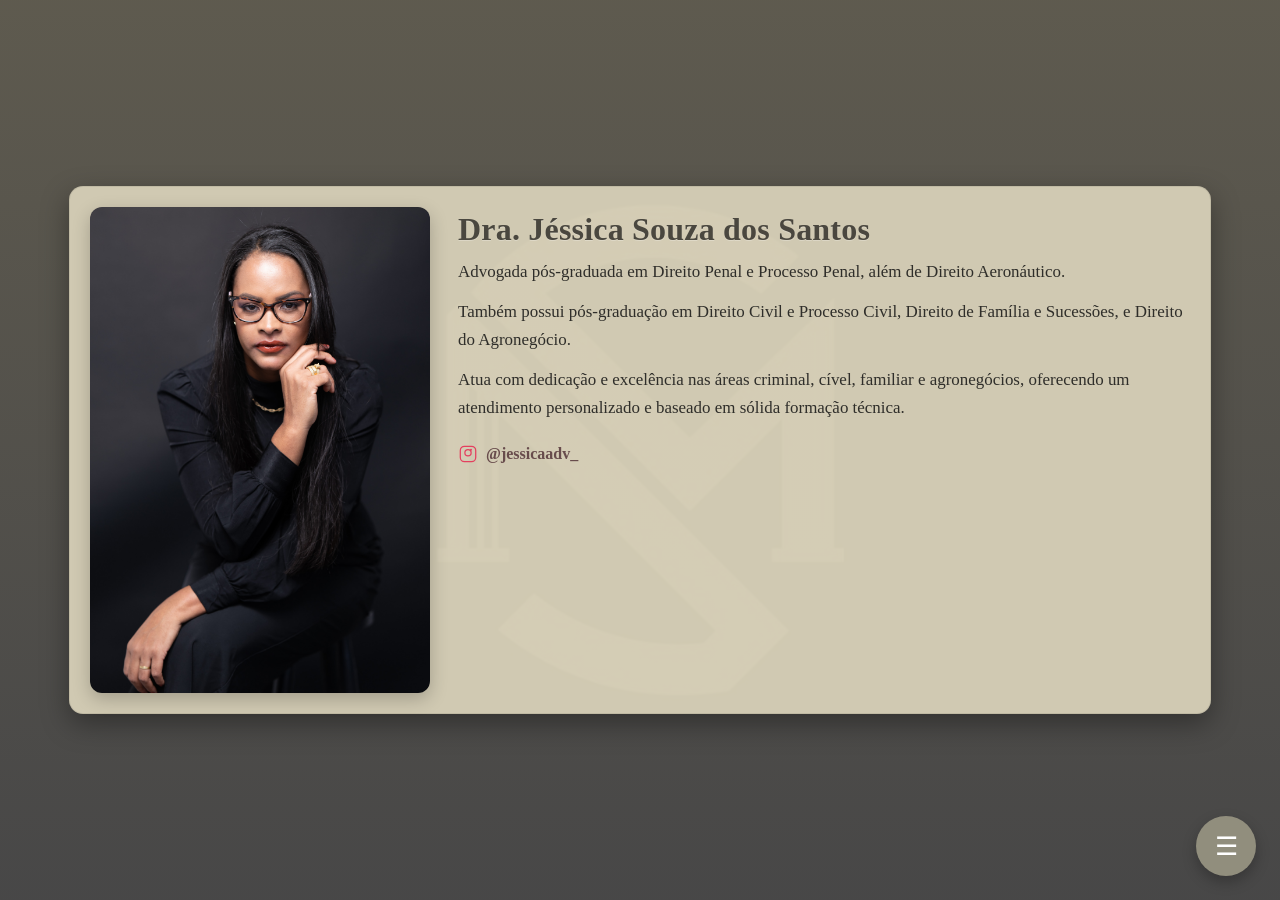
<file: jessica.html>
<!DOCTYPE html>
<html lang="pt-br">
<head>
  <meta charset="UTF-8" />
  <meta name="viewport" content="width=device-width, initial-scale=1" />
  <title>Perfil – SMS</title>

  <style>
    /* ===== Fundo do site ===== */
    body{
  margin:0; padding:0;
  font-family:Georgia,serif; color:#3f3c35;
  background:
    linear-gradient(to bottom, rgba(126,115,82,.35), rgba(41,38,38,.15)),
    url('SMS ADV.jpg') center/cover fixed no-repeat;

  /* Centralização vertical + horizontal */
  display:flex;
  justify-content:center;   /* eixo X (horizontal) */
  align-items:center;       /* eixo Y (vertical) */
  min-height:100vh;         /* ocupa altura inteira */
}

.perfil-advogado{
  display:grid; grid-template-columns:340px 1fr; gap:28px;
  max-width:1100px;
  padding:20px; border-radius:14px;
  background:rgba(214,207,183,.96);
  box-shadow:0 10px 28px rgba(0,0,0,.35);
  border:1px solid rgba(0,0,0,.08);


      background: rgba(214, 207, 183, .96);
      box-shadow: 0 10px 28px rgba(0,0,0,.35);
      border: 1px solid rgba(0,0,0,.08);
    }

    /* ===== Foto com efeito ===== */
    .perfil-foto {
      position: relative;
      border-radius: 12px;
      overflow: hidden;
      box-shadow: 0 6px 18px rgba(0,0,0,.22);
      aspect-ratio: 7 / 10;
      width: 100%;
      height: auto;
    }
    .perfil-foto img {
      position: absolute; inset: 0;
      width: 100%; height: 100%;
      object-fit: cover;
      transition: opacity .35s ease;
    }
    .perfil-foto img:last-child { opacity: 0; }
    .perfil-foto:hover img:first-child { opacity: 0; }
    .perfil-foto:hover img:last-child  { opacity: 1; }

    /* ===== Texto ===== */
    .perfil-texto { align-self: start; }
    .perfil-texto h2{
      margin: 4px 0 10px;
      font-size: 2rem;
      color: #4a473f;
      letter-spacing:.2px;
      text-shadow: 0 1px 0 rgba(255,255,255,.25);
    }
    .perfil-texto p{
      margin: 0 0 12px;
      font-size: 1.06rem;
      line-height: 1.65;
      color: #2f2e2a;
      text-align: left;
    }

    /* ===== Instagram ===== */
    .instagram-link{
      display:inline-flex; align-items:center; gap:8px;
      margin-top: 10px;
      font-weight: 600;
      color:#684c4c;
      text-decoration:none;
    }
    .instagram-link:hover{ text-decoration:underline; }
    .instagram-link svg{ fill:#e4405f; }

    /* ===== FAB ===== */
    .menu-fab{ position: fixed; right: 24px; bottom: 24px; z-index: 9999; font-family: Arial, sans-serif; }
    .fab-button{
      background:#918e7d; color:#fff; border:0; border-radius:50%;
      width:60px; height:60px; font-size:26px; cursor:pointer;
      box-shadow:0 6px 14px rgba(0,0,0,.25);
      transition: transform .25s ease, background-color .25s ease;
    }
    .fab-button:hover{ transform: scale(1.06); background:#7f7b69; }
    .fab-menu{
      display:none; position:absolute; right:0; bottom:72px; min-width: 150px;
      background:#ffffffee; border-radius:10px; padding:8px 0;
      box-shadow: 0 10px 24px rgba(0,0,0,.18);
    }
    .fab-menu a{ display:block; padding:10px 16px; color:#333; text-decoration:none; font-weight:600; }
    .fab-menu a:hover{ background:#f3f3f3; }
    .fab-open .fab-menu{ display:flex; flex-direction:column; }

    /* ===== Tablets (até 900px) ===== */
    @media (max-width: 900px){
      .perfil-advogado{
        grid-template-columns: 300px 1fr;
        gap: 22px;
        margin: 24px 16px;
        padding: 18px;
      }
      .perfil-texto h2{ font-size: 1.8rem; }
      .perfil-texto p { font-size: 1.02rem; }
    }

    /* ===== Celulares (até 600px) ===== */
    @media (max-width: 600px){
      body{ background-attachment: scroll; background-size: cover; }

      .perfil-advogado{
        grid-template-columns: 1fr;
        gap: 16px;
        margin: 14px 10px 24px;
        padding: 14px;
        box-shadow: 0 8px 18px rgba(0,0,0,.28);
        border-radius: 12px;
      }

      .perfil-foto{ aspect-ratio: 4 / 5; border-radius: 10px; }

      .perfil-texto h2{
        font-size: 1.35rem;
        line-height: 1.25;
        text-shadow: none;
        text-align: left;
      }
      .perfil-texto p{
        font-size: .98rem;
        line-height: 1.6;
        text-shadow: none;
        margin-bottom: 10px;
      }

      .instagram-link{ font-size: .98rem; }

      .fab-button{ width: 50px; height: 50px; font-size: 22px; }
      .menu-fab{ right: 14px; bottom: 14px; }
      .fab-menu a{ padding: 9px 14px; font-size: .95rem; }
    }

    /* Desativa o hover em telas touch */
    @media (hover: none){
      .perfil-foto img:last-child{ display:none; }
      .perfil-foto img:first-child{ opacity:1 !important; }
    }
  </style>
</head>
<body>

  <!-- Perfil -->
  <section class="perfil-advogado">
    <div class="perfil-foto" aria-label="Foto da Advogada com efeito hover">
      <img src="jessica 01.jpg" alt="Dra. Jéssica Souza dos Santos">
      <img src="jessica 02.jpg" alt="Dra. Jéssica Souza dos Santos (hover)">
    </div>

    <div class="perfil-texto">
      <h2>Dra. Jéssica Souza dos Santos</h2>
      <p>Advogada pós-graduada em Direito Penal e Processo Penal, além de Direito Aeronáutico.</p>
      <p>Também possui pós-graduação em Direito Civil e Processo Civil, Direito de Família e Sucessões, e Direito do Agronegócio.</p>
      <p>Atua com dedicação e excelência nas áreas criminal, cível, familiar e agronegócios, oferecendo um atendimento personalizado e baseado em sólida formação técnica.</p>

      <a href="https://www.instagram.com/smsadvocaciaoficial" target="_blank" rel="noopener" class="instagram-link" aria-label="Instagram da Dra. Jéssica Souza dos Santos">
        <svg xmlns="http://www.w3.org/2000/svg" width="20" height="20" viewBox="0 0 24 24"><path d="M7.75 2h8.5A5.75 5.75 0 0 1 22 7.75v8.5A5.75 5.75 0 0 1 16.25 22h-8.5A5.75 5.75 0 0 1 2 16.25v-8.5A5.75 5.75 0 0 1 7.75 2zm0 1.5A4.25 4.25 0 0 0 3.5 7.75v8.5A4.25 4.25 0 0 0 7.75 20.5h8.5a4.25 4.25 0 0 0 4.25-4.25v-8.5A4.25 4.25 0 0 0 16.25 3.5h-8.5zm4.25 2.5a4.5 4.5 0 1 1 0 9 4.5 4.5 0 0 1 0-9zm0 1.5a3 3 0 1 0 0 6 3 3 0 0 0 0-6zm4.75-.75a1.125 1.125 0 1 1-2.25 0 1.125 1.125 0 0 1 2.25 0z"/></svg>
        @jessicaadv_
      </a>
    </div>
  </section>

  <!-- FAB -->
  <div class="menu-fab" id="fab" aria-label="Menu flutuante">
    <button class="fab-button" aria-haspopup="true" aria-expanded="false" aria-controls="fab-menu" aria-label="Abrir menu de navegação" onclick="toggleFab()">☰</button>
    <nav id="fab-menu" class="fab-menu" role="menu" aria-hidden="true">
      <a href="index.html" role="menuitem">Início</a>
      <a href="equipe.html" role="menuitem">Equipe</a>
    </nav>
  </div>

  <script>
    function toggleFab() {
      const fab = document.getElementById('fab');
      const menu = document.getElementById('fab-menu');
      fab.classList.toggle('fab-open');
      const isOpen = fab.classList.contains('fab-open');
      menu.setAttribute('aria-hidden', !isOpen);
      fab.querySelector('button').setAttribute('aria-expanded', isOpen);
    }
  </script>
</body>
</html>
</file>
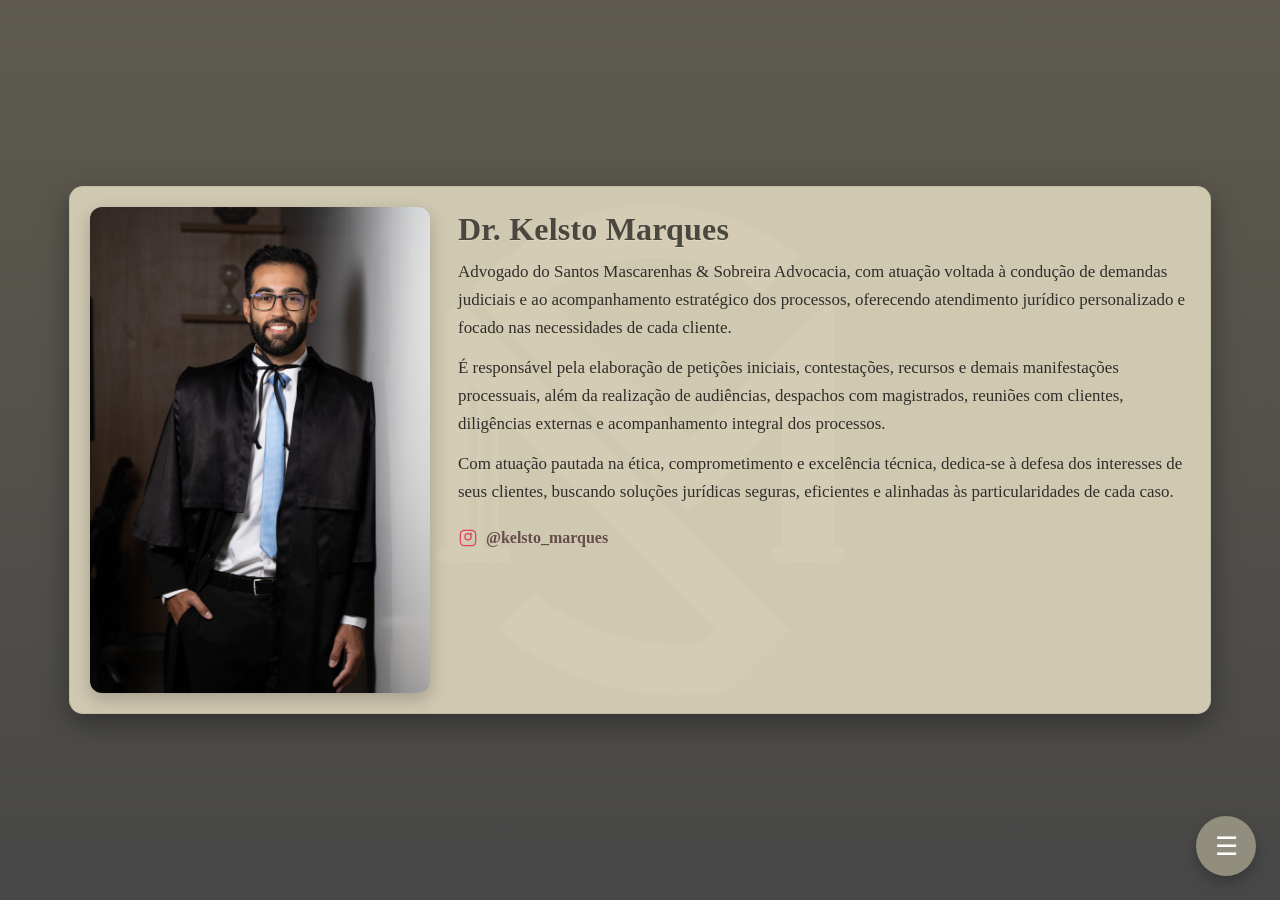
<file: Kelsto.html>
<!DOCTYPE html>
<html lang="pt-br">
<head>
  <meta charset="UTF-8" />
  <meta name="viewport" content="width=device-width, initial-scale=1" />
  <title>Perfil – SMS</title>

  <style>
    /* ===== Fundo do site ===== */
    body{
  margin:0; padding:0;
  font-family:Georgia,serif; color:#3f3c35;
  background:
    linear-gradient(to bottom, rgba(126,115,82,.35), rgba(41,38,38,.15)),
    url('SMS ADV.jpg') center/cover fixed no-repeat;

  /* Centralização vertical + horizontal */
  display:flex;
  justify-content:center;   /* eixo X (horizontal) */
  align-items:center;       /* eixo Y (vertical) */
  min-height:100vh;         /* ocupa altura inteira */
}

.perfil-advogado{
  display:grid; grid-template-columns:340px 1fr; gap:28px;
  max-width:1100px;
  padding:20px; border-radius:14px;
  background:rgba(214,207,183,.96);
  box-shadow:0 10px 28px rgba(0,0,0,.35);
  border:1px solid rgba(0,0,0,.08);
}

    /* ===== Foto com efeito (desktop) ===== */
    .perfil-foto {
      position: relative;
      border-radius: 12px;
      overflow: hidden;
      box-shadow: 0 6px 18px rgba(0,0,0,.22);
      /* proporção agradável para retrato */
      aspect-ratio: 7 / 10;
      width: 100%;
      height: auto;
    }
    .perfil-foto img {
      position: absolute; inset: 0;
      width: 100%; height: 100%;
      object-fit: cover;
      transition: opacity .35s ease;
    }
    .perfil-foto img:last-child { opacity: 0; }
    .perfil-foto:hover img:first-child { opacity: 0; }
    .perfil-foto:hover img:last-child  { opacity: 1; }

    /* ===== Texto ===== */
    .perfil-texto { align-self: start; }
    .perfil-texto h2{
      margin: 4px 0 10px;
      font-size: 2rem;
      color: #4a473f;
      letter-spacing:.2px;
      text-shadow: 0 1px 0 rgba(255,255,255,.25);
    }
    .perfil-texto p{
      margin: 0 0 12px;
      font-size: 1.06rem;
      line-height: 1.65;
      color: #2f2e2a;
      text-align: left; /* leitura melhor que 'justify' */
    }

    /* ===== Instagram ===== */
    .instagram-link{
      display:inline-flex; align-items:center; gap:8px;
      margin-top: 10px;
      font-weight: 600;
      color:#684c4c;
      text-decoration:none;
    }
    .instagram-link:hover{ text-decoration:underline; }
    .instagram-link svg{ fill:#e4405f; }

    /* ===== FAB ===== */
    .menu-fab{ position: fixed; right: 24px; bottom: 24px; z-index: 9999; font-family: Arial, sans-serif; }
    .fab-button{
      background:#918e7d; color:#fff; border:0; border-radius:50%;
      width:60px; height:60px; font-size:26px; cursor:pointer;
      box-shadow:0 6px 14px rgba(0,0,0,.25);
      transition: transform .25s ease, background-color .25s ease;
    }
    .fab-button:hover{ transform: scale(1.06); background:#7f7b69; }
    .fab-menu{
      display:none; position:absolute; right:0; bottom:72px; min-width: 150px;
      background:#ffffffee; border-radius:10px; padding:8px 0;
      box-shadow: 0 10px 24px rgba(0,0,0,.18);
    }
    .fab-menu a{ display:block; padding:10px 16px; color:#333; text-decoration:none; font-weight:600; }
    .fab-menu a:hover{ background:#f3f3f3; }
    .fab-open .fab-menu{ display:flex; flex-direction:column; }

    /* ===== Tablets (até 900px) ===== */
    @media (max-width: 900px){
      .perfil-advogado{
        grid-template-columns: 300px 1fr;
        gap: 22px;
        margin: 24px 16px;
        padding: 18px;
      }
      .perfil-texto h2{ font-size: 1.8rem; }
      .perfil-texto p { font-size: 1.02rem; }
    }

    /* ===== Celulares (até 600px) ===== */
    @media (max-width: 600px){
      /* fundo não fixo e com cover para desempenho */
      body{ background-attachment: scroll; background-size: cover; }

      /* card em coluna única */
      .perfil-advogado{
        grid-template-columns: 1fr;
        gap: 16px;
        margin: 14px 10px 24px;
        padding: 14px;
        box-shadow: 0 8px 18px rgba(0,0,0,.28);
        border-radius: 12px;
      }

      /* foto ocupa toda a largura e mantém proporção */
      .perfil-foto{ aspect-ratio: 4 / 5; border-radius: 10px; }
      /* desativa efeito hover em telas touch */
      @media (hover: none){
        .perfil-foto img:last-child{ display:none; }
        .perfil-foto img:first-child{ opacity:1 !important; }
      }

      /* tipografia mais enxuta e sem sombras */
      .perfil-texto h2{
        font-size: 1.35rem;
        line-height: 1.25;
        text-shadow: none;
        text-align: left;
      }
      .perfil-texto p{
        font-size: .98rem;
        line-height: 1.6;
        text-shadow: none;
        margin-bottom: 10px;
      }

      .instagram-link{ font-size: .98rem; }

      /* FAB menor e mais afastado */
      .fab-button{ width: 50px; height: 50px; font-size: 22px; }
      .menu-fab{ right: 14px; bottom: 14px; }
      .fab-menu a{ padding: 9px 14px; font-size: .95rem; }
    }
  </style>
</head>
<body>

  <!-- Perfil -->
  <section class="perfil-advogado">
    <div class="perfil-foto" aria-label="Foto da Estagiária com efeito hover">
      <img src="kelsto 1.jpg" alt="Estagiária Gabriela Rocha da Silva">
      <img src="kelsto 2.jpg" alt="Estagiária Gabriela Rocha da Silva (hover)">
    </div>

    <div class="perfil-texto">
      <h2>Dr. Kelsto Marques</h2>
      <p>Advogado do Santos Mascarenhas & Sobreira Advocacia, com atuação voltada à condução de demandas judiciais e ao acompanhamento estratégico dos processos, oferecendo atendimento jurídico personalizado e focado nas necessidades de cada cliente.</p>
      <p>É responsável pela elaboração de petições iniciais, contestações, recursos e demais manifestações processuais, além da realização de audiências, despachos com magistrados, reuniões com clientes, diligências externas e acompanhamento integral dos processos.</p>
      <p>Com atuação pautada na ética, comprometimento e excelência técnica, dedica-se à defesa dos interesses de seus clientes, buscando soluções jurídicas seguras, eficientes e alinhadas às particularidades de cada caso.</p>

      <a href="https://www.instagram.com/kelsto_marques?utm_source=ig_web_button_share_sheet&igsh=ZDNlZDc0MzIxNw==" target="_blank" rel="noopener" class="instagram-link" aria-label="Instagram da SMS Advocacia">
        <svg xmlns="http://www.w3.org/2000/svg" width="20" height="20" viewBox="0 0 24 24"><path d="M7.75 2h8.5A5.75 5.75 0 0 1 22 7.75v8.5A5.75 5.75 0 0 1 16.25 22h-8.5A5.75 5.75 0 0 1 2 16.25v-8.5A5.75 5.75 0 0 1 7.75 2zm0 1.5A4.25 4.25 0 0 0 3.5 7.75v8.5A4.25 4.25 0 0 0 7.75 20.5h8.5a4.25 4.25 0 0 0 4.25-4.25v-8.5A4.25 4.25 0 0 0 16.25 3.5h-8.5zm4.25 2.5a4.5 4.5 0 1 1 0 9 4.5 4.5 0 0 1 0-9zm0 1.5a3 3 0 1 0 0 6 3 3 0 0 0 0-6zm4.75-.75a1.125 1.125 0 1 1-2.25 0 1.125 1.125 0 0 1 2.25 0z"/></svg>
        @kelsto_marques

      </a>
    </div>
  </section>

  <!-- FAB -->
  <div class="menu-fab" id="fab" aria-label="Menu flutuante">
    <button class="fab-button" aria-haspopup="true" aria-expanded="false" aria-controls="fab-menu" aria-label="Abrir menu de navegação" onclick="toggleFab()">☰</button>
    <nav id="fab-menu" class="fab-menu" role="menu" aria-hidden="true">
      <a href="index.html" role="menuitem">Início</a>
      <a href="equipe.html" role="menuitem">Equipe</a>
    </nav>
  </div>

  <script>
    function toggleFab() {
      const fab = document.getElementById('fab');
      const menu = document.getElementById('fab-menu');
      fab.classList.toggle('fab-open');
      const isOpen = fab.classList.contains('fab-open');
      menu.setAttribute('aria-hidden', !isOpen);
      fab.querySelector('button').setAttribute('aria-expanded', isOpen);
    }
  </script>
</body>
</html>
</file>
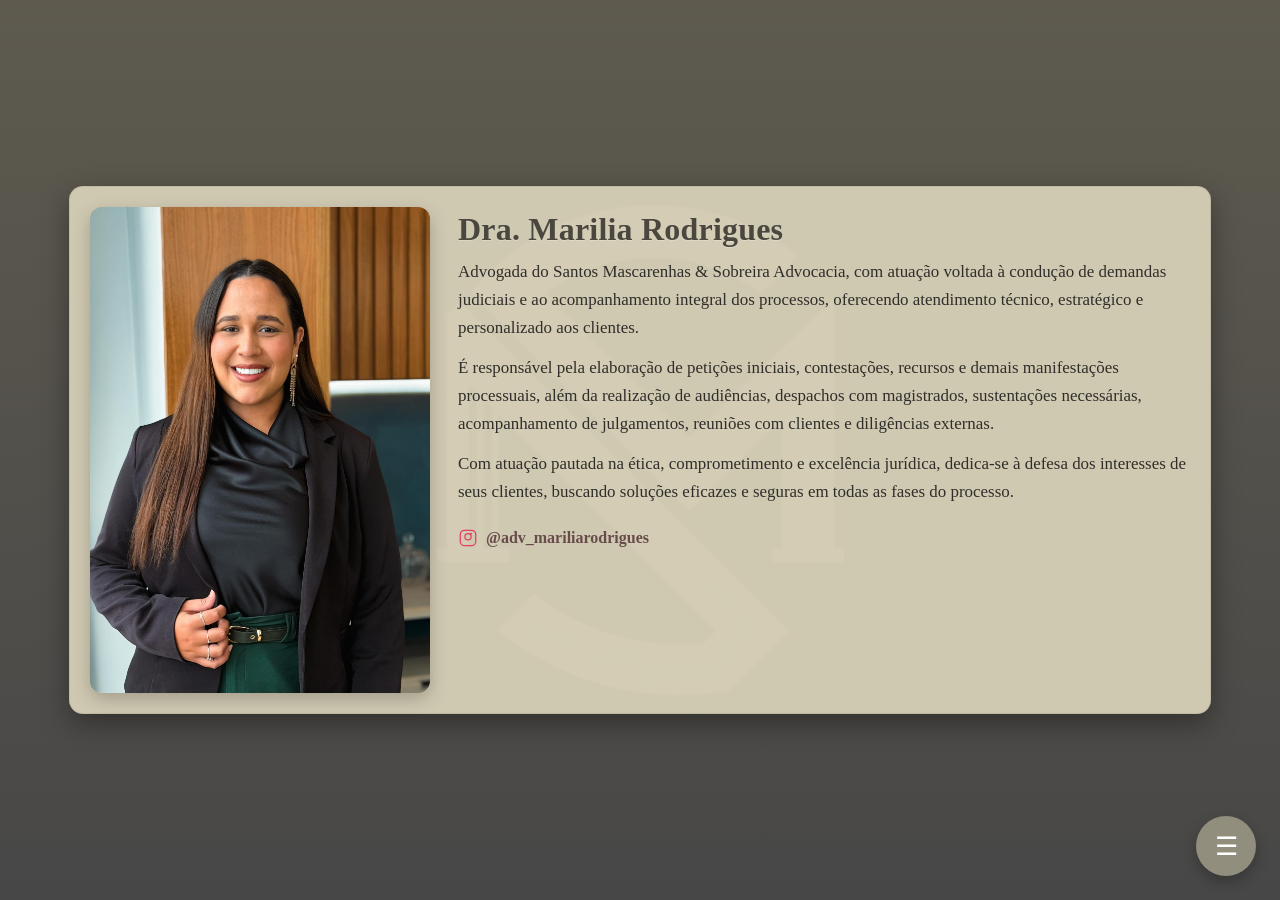
<file: marilia.html>
<!DOCTYPE html>
<html lang="pt-br">
<head>
  <meta charset="UTF-8" />
  <meta name="viewport" content="width=device-width, initial-scale=1" />
  <title>Perfil – SMS</title>

  <style>
    /* ===== Fundo do site ===== */
    body{
  margin:0; padding:0;
  font-family:Georgia,serif; color:#3f3c35;
  background:
    linear-gradient(to bottom, rgba(126,115,82,.35), rgba(41,38,38,.15)),
    url('SMS ADV.jpg') center/cover fixed no-repeat;

  /* Centralização vertical + horizontal */
  display:flex;
  justify-content:center;   /* eixo X (horizontal) */
  align-items:center;       /* eixo Y (vertical) */
  min-height:100vh;         /* ocupa altura inteira */
}

.perfil-advogado{
  display:grid; grid-template-columns:340px 1fr; gap:28px;
  max-width:1100px;
  padding:20px; border-radius:14px;
  background:rgba(214,207,183,.96);
  box-shadow:0 10px 28px rgba(0,0,0,.35);
  border:1px solid rgba(0,0,0,.08);
}

    /* ===== Foto com efeito (desktop) ===== */
    .perfil-foto {
      position: relative;
      border-radius: 12px;
      overflow: hidden;
      box-shadow: 0 6px 18px rgba(0,0,0,.22);
      /* proporção agradável para retrato */
      aspect-ratio: 7 / 10;
      width: 100%;
      height: auto;
    }
    .perfil-foto img {
      position: absolute; inset: 0;
      width: 100%; height: 100%;
      object-fit: cover;
      transition: opacity .35s ease;
    }
    .perfil-foto img:last-child { opacity: 0; }
    .perfil-foto:hover img:first-child { opacity: 0; }
    .perfil-foto:hover img:last-child  { opacity: 1; }

    /* ===== Texto ===== */
    .perfil-texto { align-self: start; }
    .perfil-texto h2{
      margin: 4px 0 10px;
      font-size: 2rem;
      color: #4a473f;
      letter-spacing:.2px;
      text-shadow: 0 1px 0 rgba(255,255,255,.25);
    }
    .perfil-texto p{
      margin: 0 0 12px;
      font-size: 1.06rem;
      line-height: 1.65;
      color: #2f2e2a;
      text-align: left; /* leitura melhor que 'justify' */
    }

    /* ===== Instagram ===== */
    .instagram-link{
      display:inline-flex; align-items:center; gap:8px;
      margin-top: 10px;
      font-weight: 600;
      color:#684c4c;
      text-decoration:none;
    }
    .instagram-link:hover{ text-decoration:underline; }
    .instagram-link svg{ fill:#e4405f; }

    /* ===== FAB ===== */
    .menu-fab{ position: fixed; right: 24px; bottom: 24px; z-index: 9999; font-family: Arial, sans-serif; }
    .fab-button{
      background:#918e7d; color:#fff; border:0; border-radius:50%;
      width:60px; height:60px; font-size:26px; cursor:pointer;
      box-shadow:0 6px 14px rgba(0,0,0,.25);
      transition: transform .25s ease, background-color .25s ease;
    }
    .fab-button:hover{ transform: scale(1.06); background:#7f7b69; }
    .fab-menu{
      display:none; position:absolute; right:0; bottom:72px; min-width: 150px;
      background:#ffffffee; border-radius:10px; padding:8px 0;
      box-shadow: 0 10px 24px rgba(0,0,0,.18);
    }
    .fab-menu a{ display:block; padding:10px 16px; color:#333; text-decoration:none; font-weight:600; }
    .fab-menu a:hover{ background:#f3f3f3; }
    .fab-open .fab-menu{ display:flex; flex-direction:column; }

    /* ===== Tablets (até 900px) ===== */
    @media (max-width: 900px){
      .perfil-advogado{
        grid-template-columns: 300px 1fr;
        gap: 22px;
        margin: 24px 16px;
        padding: 18px;
      }
      .perfil-texto h2{ font-size: 1.8rem; }
      .perfil-texto p { font-size: 1.02rem; }
    }

    /* ===== Celulares (até 600px) ===== */
    @media (max-width: 600px){
      /* fundo não fixo e com cover para desempenho */
      body{ background-attachment: scroll; background-size: cover; }

      /* card em coluna única */
      .perfil-advogado{
        grid-template-columns: 1fr;
        gap: 16px;
        margin: 14px 10px 24px;
        padding: 14px;
        box-shadow: 0 8px 18px rgba(0,0,0,.28);
        border-radius: 12px;
      }

      /* foto ocupa toda a largura e mantém proporção */
      .perfil-foto{ aspect-ratio: 4 / 5; border-radius: 10px; }
      /* desativa efeito hover em telas touch */
      @media (hover: none){
        .perfil-foto img:last-child{ display:none; }
        .perfil-foto img:first-child{ opacity:1 !important; }
      }

      /* tipografia mais enxuta e sem sombras */
      .perfil-texto h2{
        font-size: 1.35rem;
        line-height: 1.25;
        text-shadow: none;
        text-align: left;
      }
      .perfil-texto p{
        font-size: .98rem;
        line-height: 1.6;
        text-shadow: none;
        margin-bottom: 10px;
      }

      .instagram-link{ font-size: .98rem; }

      /* FAB menor e mais afastado */
      .fab-button{ width: 50px; height: 50px; font-size: 22px; }
      .menu-fab{ right: 14px; bottom: 14px; }
      .fab-menu a{ padding: 9px 14px; font-size: .95rem; }
    }
  </style>
</head>
<body>

  <!-- Perfil -->
  <section class="perfil-advogado">
    <div class="perfil-foto" aria-label="Foto da Estagiária com efeito hover">
      <img src="marilia.jpeg" alt="Estagiária Gabriela Rocha da Silva">
      <img src="marilia 1.jpeg" alt="Estagiária Gabriela Rocha da Silva (hover)">
    </div>

    <div class="perfil-texto">
      <h2>Dra. Marilia Rodrigues</h2>
      <p>Advogada do Santos Mascarenhas & Sobreira Advocacia, com atuação voltada à condução de demandas judiciais e ao acompanhamento integral dos processos, oferecendo atendimento técnico, estratégico e personalizado aos clientes.</p>
      <p>É responsável pela elaboração de petições iniciais, contestações, recursos e demais manifestações processuais, além da realização de audiências, despachos com magistrados, sustentações necessárias, acompanhamento de julgamentos, reuniões com clientes e diligências externas.</p>
      <p>Com atuação pautada na ética, comprometimento e excelência jurídica, dedica-se à defesa dos interesses de seus clientes, buscando soluções eficazes e seguras em todas as fases do processo.</p>

      <a href="https://www.instagram.com/adv_mariliarodrigues?utm_source=ig_web_button_share_sheet&igsh=ZDNlZDc0MzIxNw==" target="_blank" rel="noopener" class="instagram-link" aria-label="Instagram da SMS Advocacia">
        <svg xmlns="http://www.w3.org/2000/svg" width="20" height="20" viewBox="0 0 24 24"><path d="M7.75 2h8.5A5.75 5.75 0 0 1 22 7.75v8.5A5.75 5.75 0 0 1 16.25 22h-8.5A5.75 5.75 0 0 1 2 16.25v-8.5A5.75 5.75 0 0 1 7.75 2zm0 1.5A4.25 4.25 0 0 0 3.5 7.75v8.5A4.25 4.25 0 0 0 7.75 20.5h8.5a4.25 4.25 0 0 0 4.25-4.25v-8.5A4.25 4.25 0 0 0 16.25 3.5h-8.5zm4.25 2.5a4.5 4.5 0 1 1 0 9 4.5 4.5 0 0 1 0-9zm0 1.5a3 3 0 1 0 0 6 3 3 0 0 0 0-6zm4.75-.75a1.125 1.125 0 1 1-2.25 0 1.125 1.125 0 0 1 2.25 0z"/></svg>
        @adv_mariliarodrigues
      </a>
    </div>
  </section>

  <!-- FAB -->
  <div class="menu-fab" id="fab" aria-label="Menu flutuante">
    <button class="fab-button" aria-haspopup="true" aria-expanded="false" aria-controls="fab-menu" aria-label="Abrir menu de navegação" onclick="toggleFab()">☰</button>
    <nav id="fab-menu" class="fab-menu" role="menu" aria-hidden="true">
      <a href="index.html" role="menuitem">Início</a>
      <a href="equipe.html" role="menuitem">Equipe</a>
    </nav>
  </div>

  <script>
    function toggleFab() {
      const fab = document.getElementById('fab');
      const menu = document.getElementById('fab-menu');
      fab.classList.toggle('fab-open');
      const isOpen = fab.classList.contains('fab-open');
      menu.setAttribute('aria-hidden', !isOpen);
      fab.querySelector('button').setAttribute('aria-expanded', isOpen);
    }
  </script>
</body>
</html>
</file>
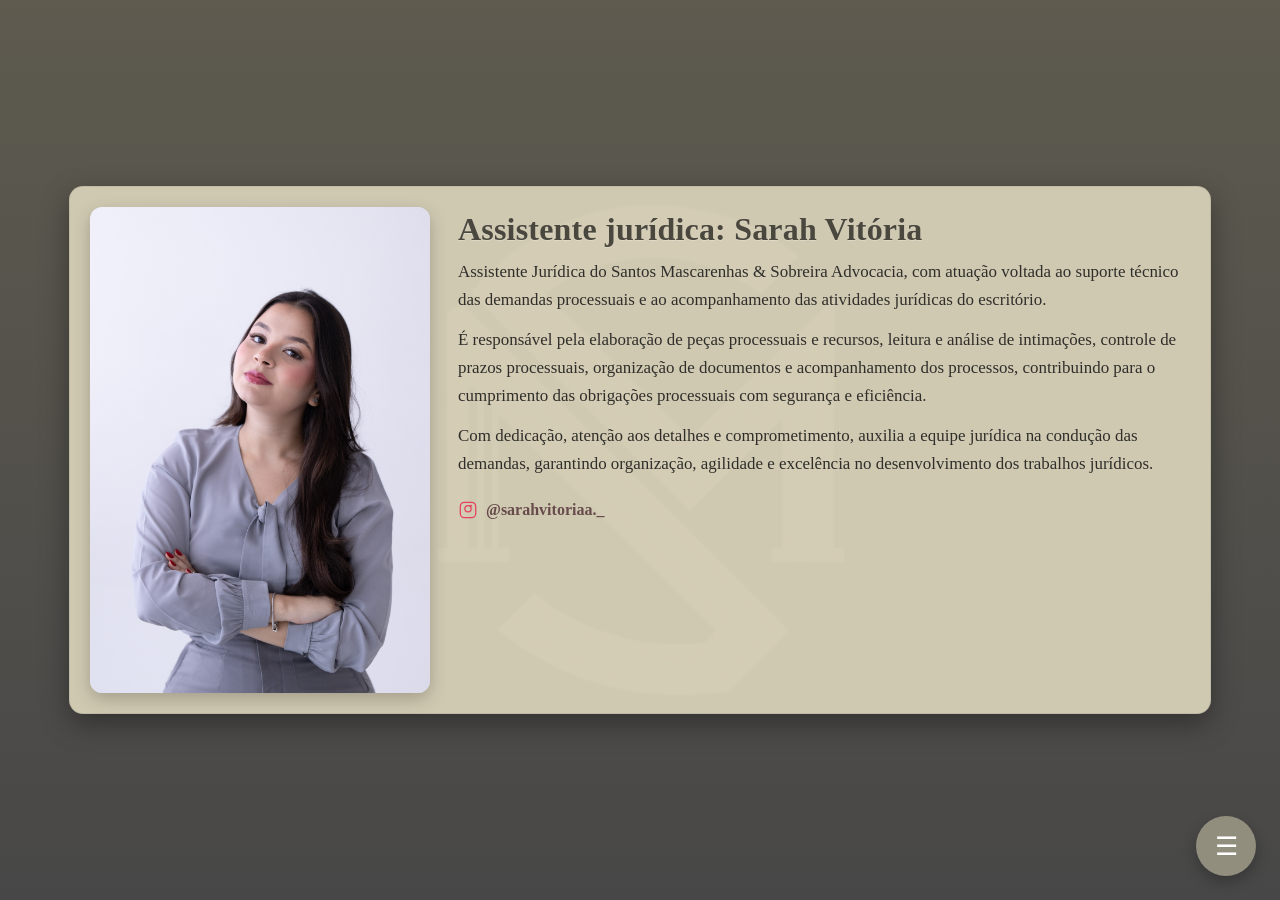
<file: sarah.html>
<!DOCTYPE html>
<html lang="pt-br">
<head>
  <meta charset="UTF-8" />
  <meta name="viewport" content="width=device-width, initial-scale=1" />
  <title>Perfil – SMS</title>

  <style>
    /* ===== Fundo do site ===== */
    body{
  margin:0; padding:0;
  font-family:Georgia,serif; color:#3f3c35;
  background:
    linear-gradient(to bottom, rgba(126,115,82,.35), rgba(41,38,38,.15)),
    url('SMS ADV.jpg') center/cover fixed no-repeat;

  /* Centralização vertical + horizontal */
  display:flex;
  justify-content:center;   /* eixo X (horizontal) */
  align-items:center;       /* eixo Y (vertical) */
  min-height:100vh;         /* ocupa altura inteira */
}

.perfil-advogado{
  display:grid; grid-template-columns:340px 1fr; gap:28px;
  max-width:1100px;
  padding:20px; border-radius:14px;
  background:rgba(214,207,183,.96);
  box-shadow:0 10px 28px rgba(0,0,0,.35);
  border:1px solid rgba(0,0,0,.08);
}

    /* ===== Foto com efeito ===== */
    .perfil-foto{
      position:relative; border-radius:12px; overflow:hidden;
      box-shadow:0 6px 18px rgba(0,0,0,.22);
      aspect-ratio:7/10; width:100%; height:auto;
    }
    .perfil-foto img{ position:absolute; inset:0; width:100%; height:100%; object-fit:cover; transition:opacity .35s ease; }
    .perfil-foto img:last-child{ opacity:0; }
    .perfil-foto:hover img:first-child{ opacity:0; }
    .perfil-foto:hover img:last-child{ opacity:1; }

    /* ===== Texto ===== */
    .perfil-texto{ align-self:start; }
    .perfil-texto h2{
      margin:4px 0 10px; font-size:2rem; color:#4a473f; letter-spacing:.2px;
      text-shadow:0 1px 0 rgba(255,255,255,.25);
    }
    .perfil-texto p{
      margin:0 0 12px; font-size:1.06rem; line-height:1.65; color:#2f2e2a; text-align:left;
    }

    /* ===== Instagram ===== */
    .instagram-link{ display:inline-flex; align-items:center; gap:8px; margin-top:10px; font-weight:600; color:#684c4c; text-decoration:none; }
    .instagram-link:hover{ text-decoration:underline; }
    .instagram-link svg{ fill:#e4405f; }

    /* ===== FAB ===== */
    .menu-fab{ position:fixed; right:24px; bottom:24px; z-index:9999; font-family:Arial,sans-serif; }
    .fab-button{ background:#918e7d; color:#fff; border:0; border-radius:50%; width:60px; height:60px; font-size:26px; cursor:pointer; box-shadow:0 6px 14px rgba(0,0,0,.25); transition:transform .25s, background-color .25s; }
    .fab-button:hover{ transform:scale(1.06); background:#7f7b69; }
    .fab-menu{ display:none; position:absolute; right:0; bottom:72px; min-width:150px; background:#ffffffee; border-radius:10px; padding:8px 0; box-shadow:0 10px 24px rgba(0,0,0,.18); }
    .fab-menu a{ display:block; padding:10px 16px; color:#333; text-decoration:none; font-weight:600; }
    .fab-menu a:hover{ background:#f3f3f3; }
    .fab-open .fab-menu{ display:flex; flex-direction:column; }

    /* ===== Tablets ===== */
    @media (max-width:900px){
      .perfil-advogado{ grid-template-columns:300px 1fr; gap:22px; margin:24px 16px; padding:18px; }
      .perfil-texto h2{ font-size:1.8rem; }
      .perfil-texto p{ font-size:1.02rem; }
    }

    /* ===== Celulares ===== */
    @media (max-width:600px){
      body{ background-attachment:scroll; background-size:cover; }
      .perfil-advogado{
        grid-template-columns:1fr; gap:16px;
        margin:14px 10px 24px; padding:14px; border-radius:12px;
        box-shadow:0 8px 18px rgba(0,0,0,.28);
      }
      .perfil-foto{ aspect-ratio:4/5; border-radius:10px; }
      .perfil-texto h2{ font-size:1.35rem; line-height:1.25; text-shadow:none; }
      .perfil-texto p{ font-size:.98rem; line-height:1.6; text-shadow:none; margin-bottom:10px; }
      .instagram-link{ font-size:.98rem; }
      .fab-button{ width:50px; height:50px; font-size:22px; }
      .menu-fab{ right:14px; bottom:14px; }
      .fab-menu a{ padding:9px 14px; font-size:.95rem; }
    }

    /* Desativa hover em telas touch */
    @media (hover:none){
      .perfil-foto img:last-child{ display:none; }
      .perfil-foto img:first-child{ opacity:1 !important; }
    }
  </style>
</head>
<body>

  <!-- Perfil (Sarah) -->
  <section class="perfil-advogado">
    <div class="perfil-foto" aria-label="Foto da Estagiária com efeito hover">
      <img src="sarah 02.jpg" alt="Estagiária Sarah Vitória">
      <img src="sarah 01.jpg" alt="Estagiária Sarah Vitória (hover)">
    </div>

    <div class="perfil-texto">
      <h2>Assistente jurídica: Sarah Vitória</h2>
      <p>Assistente Jurídica do Santos Mascarenhas & Sobreira Advocacia, com atuação voltada ao suporte técnico das demandas processuais e ao acompanhamento das atividades jurídicas do escritório.</p>
      <p>É responsável pela elaboração de peças processuais e recursos, leitura e análise de intimações, controle de prazos processuais, organização de documentos e acompanhamento dos processos, contribuindo para o cumprimento das obrigações processuais com segurança e eficiência.</p>
      <p>Com dedicação, atenção aos detalhes e comprometimento, auxilia a equipe jurídica na condução das demandas, garantindo organização, agilidade e excelência no desenvolvimento dos trabalhos jurídicos.</p>

      <a href="https://www.instagram.com/smsadvocaciaoficial" target="_blank" rel="noopener" class="instagram-link" aria-label="Instagram da Estagiária Sarah Vitória">
        <svg xmlns="http://www.w3.org/2000/svg" width="20" height="20" viewBox="0 0 24 24"><path d="M7.75 2h8.5A5.75 5.75 0 0 1 22 7.75v8.5A5.75 5.75 0 0 1 16.25 22h-8.5A5.75 5.75 0 0 1 2 16.25v-8.5A5.75 5.75 0 0 1 7.75 2zm0 1.5A4.25 4.25 0 0 0 3.5 7.75v8.5A4.25 4.25 0 0 0 7.75 20.5h8.5a4.25 4.25 0 0 0 4.25-4.25v-8.5A4.25 4.25 0 0 0 16.25 3.5h-8.5zm4.25 2.5a4.5 4.5 0 1 1 0 9 4.5 4.5 0 0 1 0-9zm0 1.5a3 3 0 1 0 0 6 3 3 0 0 0 0-6zm4.75-.75a1.125 1.125 0 1 1-2.25 0 1.125 1.125 0 0 1 2.25 0z"/></svg>
        @sarahvitoriaa._
      </a>
    </div>
  </section>

  <!-- FAB -->
  <div class="menu-fab" id="fab" aria-label="Menu flutuante">
    <button class="fab-button" aria-haspopup="true" aria-expanded="false" aria-controls="fab-menu" aria-label="Abrir menu de navegação" onclick="toggleFab()">☰</button>
    <nav id="fab-menu" class="fab-menu" role="menu" aria-hidden="true">
      <a href="index.html" role="menuitem">Início</a>
      <a href="equipe.html" role="menuitem">Equipe</a>
    </nav>
  </div>

  <script>
    function toggleFab(){
      const fab=document.getElementById('fab');
      const menu=document.getElementById('fab-menu');
      fab.classList.toggle('fab-open');
      const isOpen=fab.classList.contains('fab-open');
      menu.setAttribute('aria-hidden', !isOpen);
      fab.querySelector('button').setAttribute('aria-expanded', isOpen);
    }
  </script>
</body>
</html>
</file>
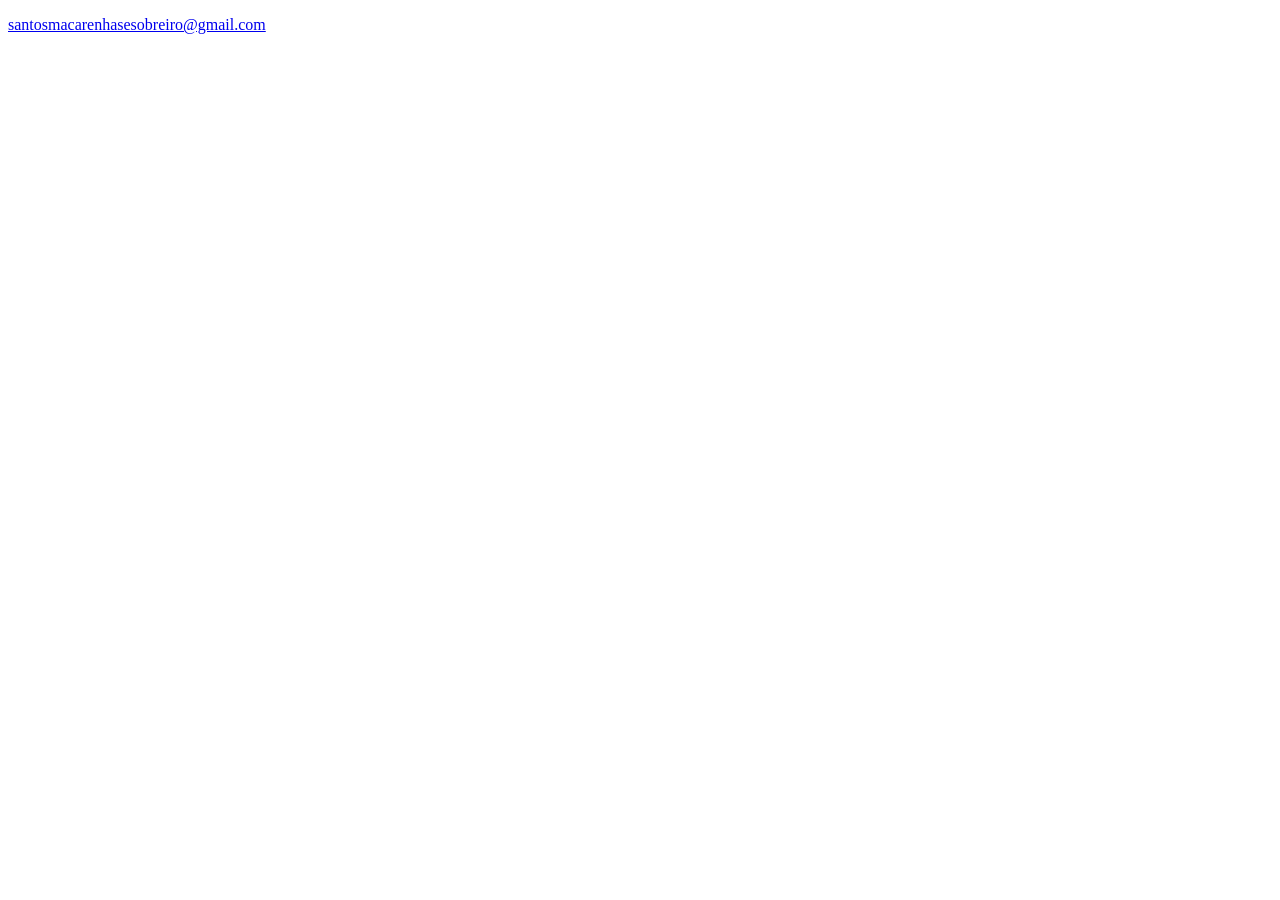
<file: teste.html>
<!DOCTYPE html>
<html lang="pt-br">
<head><meta charset="UTF-8"><title>Teste Email</title></head>
<body>
  <p><a href="mailto:santosmacarenhasesobreiro@gmail.com">santosmacarenhasesobreiro@gmail.com</a></p>
</body>
</html>
</file>
